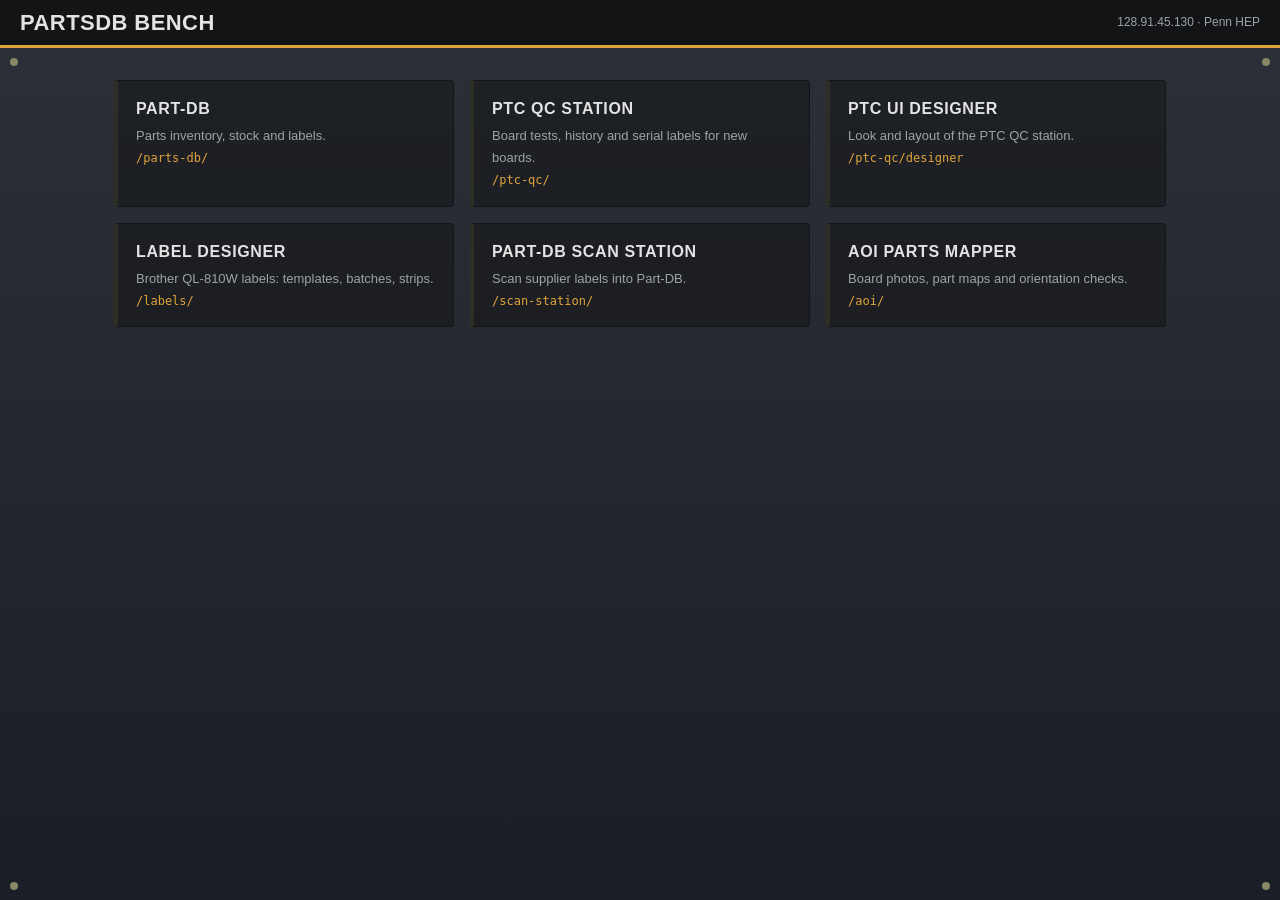
<file: landing/index.html>
<!doctype html>
<html lang="en">
<head>
<meta charset="utf-8">
<meta name="viewport" content="width=device-width, initial-scale=1">
<title>PartsDB Bench</title>
<style>
  :root { --panel: #20232C; --panelEdge: #131416; --ink: #E3E3E3; --dimInk: #9EA2A8; --accent: #E0A33A; --buttonOff: #2E2F23; --screw: #8A8768;
    --font: -apple-system, "SF Pro Text", "Helvetica Neue", Arial, sans-serif; }
  * { box-sizing: border-box; }
  html, body { margin: 0; background: var(--panelEdge); color: var(--ink); font: 15px/1.45 var(--font); }
  .panel { position: relative; min-height: 100vh; padding-bottom: 40px;
    background: linear-gradient(color-mix(in srgb, var(--panel) 94%, white), color-mix(in srgb, var(--panel) 85%, black)); }
  header { height: 48px; background: var(--panelEdge); border-bottom: 3px solid var(--accent); display: flex; align-items: center;
    justify-content: space-between; padding: 0 20px; }
  h1 { margin: 0; font-size: 22px; letter-spacing: .02em; }
  .sub { font-size: 12px; color: var(--dimInk); }
  .screw { position: absolute; width: 8px; height: 8px; border-radius: 50%; background: var(--screw); }
  .tl { left: 10px; top: 58px; } .tr { right: 10px; top: 58px; } .bl { left: 10px; bottom: 10px; } .br { right: 10px; bottom: 10px; }
  .grid { display: grid; grid-template-columns: repeat(auto-fill, minmax(260px, 1fr)); gap: 16px; padding: 32px 24px; max-width: 1100px; margin: 0 auto; }
  a.card { display: block; text-decoration: none; color: var(--ink); background: color-mix(in srgb, var(--panelEdge) 55%, transparent);
    border: 1px solid var(--panelEdge); border-left: 4px solid var(--buttonOff); border-radius: 4px; padding: 16px 18px; }
  a.card:hover { border-left-color: var(--accent); background: color-mix(in srgb, var(--panelEdge) 75%, transparent); }
  a.card b { display: block; font-size: 16px; letter-spacing: .04em; text-transform: uppercase; margin-bottom: 4px; }
  a.card span { color: var(--dimInk); font-size: 13px; }
  a.card code { color: var(--accent); font-size: 12px; }
  @media (max-width: 600px) { .grid { padding: 24px 16px; } .sub { display: none; } }
</style>
</head>
<body>
<div class="panel">
  <header><h1>PARTSDB BENCH</h1><div class="sub">128.91.45.130  ·  Penn HEP</div></header>
  <i class="screw tl"></i><i class="screw tr"></i>
  <div class="grid">
    <a class="card" href="/parts-db/"><b>Part-DB</b><span>Parts inventory, stock and labels.</span><br><code>/parts-db/</code></a>
    <a class="card" href="/ptc-qc/"><b>PTC QC station</b><span>Board tests, history and serial labels for new boards.</span><br><code>/ptc-qc/</code></a>
    <a class="card" href="/ptc-qc/designer"><b>PTC UI designer</b><span>Look and layout of the PTC QC station.</span><br><code>/ptc-qc/designer</code></a>
    <a class="card" href="/labels/"><b>Label designer</b><span>Brother QL-810W labels: templates, batches, strips.</span><br><code>/labels/</code></a>
    <a class="card" href="/scan-station/"><b>Part-DB scan station</b><span>Scan supplier labels into Part-DB.</span><br><code>/scan-station/</code></a>
    <a class="card" href="/aoi/"><b>AOI parts mapper</b><span>Board photos, part maps and orientation checks.</span><br><code>/aoi/</code></a>
  </div>
  <i class="screw bl"></i><i class="screw br"></i>
</div>
</body>
</html>
</file>
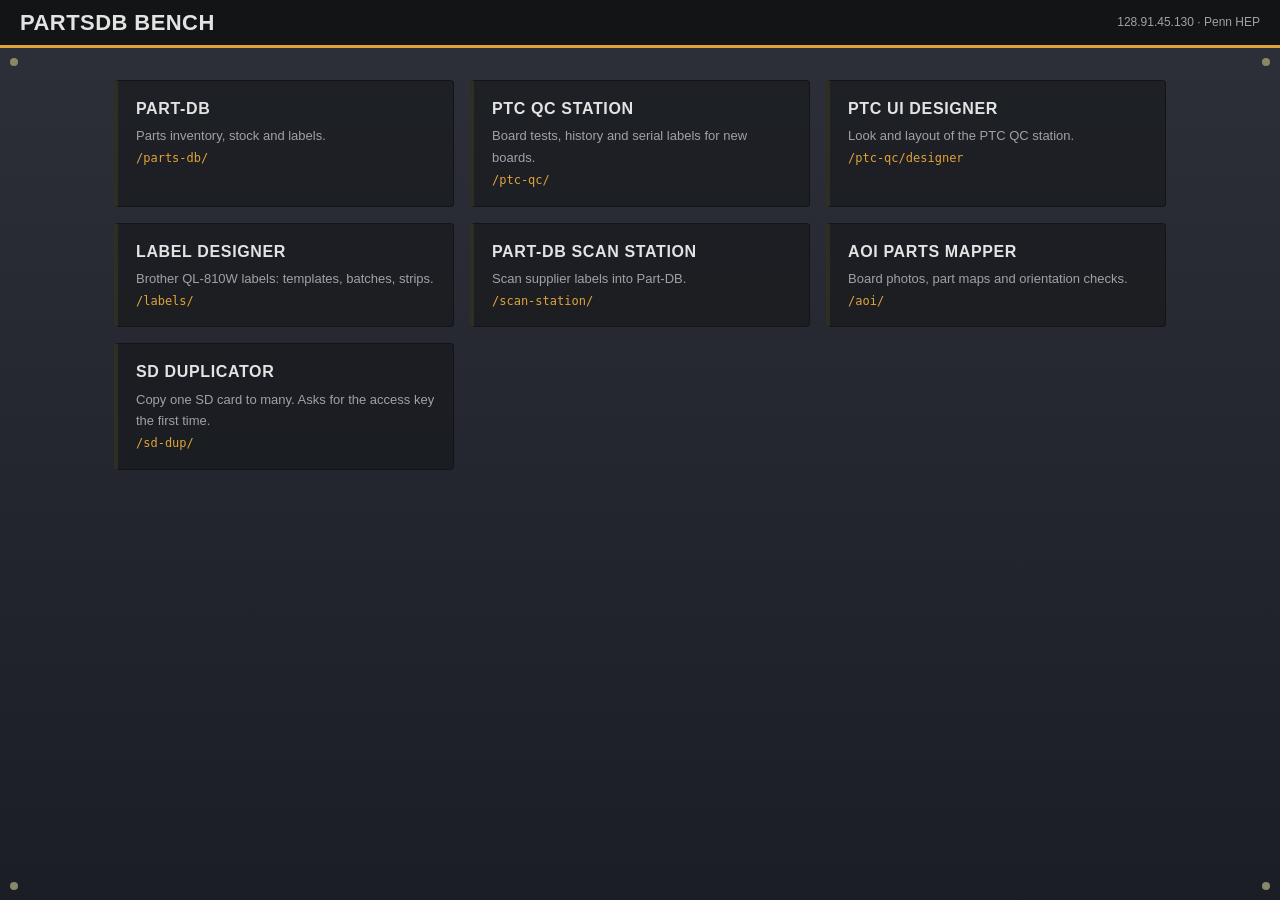
<file: pi-apps/apache/landing/index.html>
<!doctype html>
<html lang="en">
<head>
<meta charset="utf-8">
<meta name="viewport" content="width=device-width, initial-scale=1">
<title>PartsDB Bench</title>
<style>
  :root { --panel: #20232C; --panelEdge: #131416; --ink: #E3E3E3; --dimInk: #9EA2A8; --accent: #E0A33A; --buttonOff: #2E2F23; --screw: #8A8768;
    --font: -apple-system, "SF Pro Text", "Helvetica Neue", Arial, sans-serif; }
  * { box-sizing: border-box; }
  html, body { margin: 0; background: var(--panelEdge); color: var(--ink); font: 15px/1.45 var(--font); }
  .panel { position: relative; min-height: 100vh; padding-bottom: 40px;
    background: linear-gradient(color-mix(in srgb, var(--panel) 94%, white), color-mix(in srgb, var(--panel) 85%, black)); }
  header { height: 48px; background: var(--panelEdge); border-bottom: 3px solid var(--accent); display: flex; align-items: center;
    justify-content: space-between; padding: 0 20px; }
  h1 { margin: 0; font-size: 22px; letter-spacing: .02em; }
  .sub { font-size: 12px; color: var(--dimInk); }
  .screw { position: absolute; width: 8px; height: 8px; border-radius: 50%; background: var(--screw); }
  .tl { left: 10px; top: 58px; } .tr { right: 10px; top: 58px; } .bl { left: 10px; bottom: 10px; } .br { right: 10px; bottom: 10px; }
  .grid { display: grid; grid-template-columns: repeat(auto-fill, minmax(260px, 1fr)); gap: 16px; padding: 32px 24px; max-width: 1100px; margin: 0 auto; }
  a.card { display: block; text-decoration: none; color: var(--ink); background: color-mix(in srgb, var(--panelEdge) 55%, transparent);
    border: 1px solid var(--panelEdge); border-left: 4px solid var(--buttonOff); border-radius: 4px; padding: 16px 18px; }
  a.card:hover { border-left-color: var(--accent); background: color-mix(in srgb, var(--panelEdge) 75%, transparent); }
  a.card b { display: block; font-size: 16px; letter-spacing: .04em; text-transform: uppercase; margin-bottom: 4px; }
  a.card span { color: var(--dimInk); font-size: 13px; }
  a.card code { color: var(--accent); font-size: 12px; }
  @media (max-width: 600px) { .grid { padding: 24px 16px; } .sub { display: none; } }
</style>
</head>
<body>
<div class="panel">
  <header><h1>PARTSDB BENCH</h1><div class="sub">128.91.45.130  ·  Penn HEP</div></header>
  <i class="screw tl"></i><i class="screw tr"></i>
  <div class="grid">
    <a class="card" href="/parts-db/"><b>Part-DB</b><span>Parts inventory, stock and labels.</span><br><code>/parts-db/</code></a>
    <a class="card" href="/ptc-qc/"><b>PTC QC station</b><span>Board tests, history and serial labels for new boards.</span><br><code>/ptc-qc/</code></a>
    <a class="card" href="/ptc-qc/designer"><b>PTC UI designer</b><span>Look and layout of the PTC QC station.</span><br><code>/ptc-qc/designer</code></a>
    <a class="card" href="/labels/"><b>Label designer</b><span>Brother QL-810W labels: templates, batches, strips.</span><br><code>/labels/</code></a>
    <a class="card" href="/scan-station/"><b>Part-DB scan station</b><span>Scan supplier labels into Part-DB.</span><br><code>/scan-station/</code></a>
    <a class="card" href="/aoi/"><b>AOI parts mapper</b><span>Board photos, part maps and orientation checks.</span><br><code>/aoi/</code></a>
    <a class="card" href="/sd-dup/"><b>SD Duplicator</b><span>Copy one SD card to many. Asks for the access key the first time.</span><br><code>/sd-dup/</code></a>
  </div>
  <i class="screw bl"></i><i class="screw br"></i>
</div>
</body>
</html>
</file>
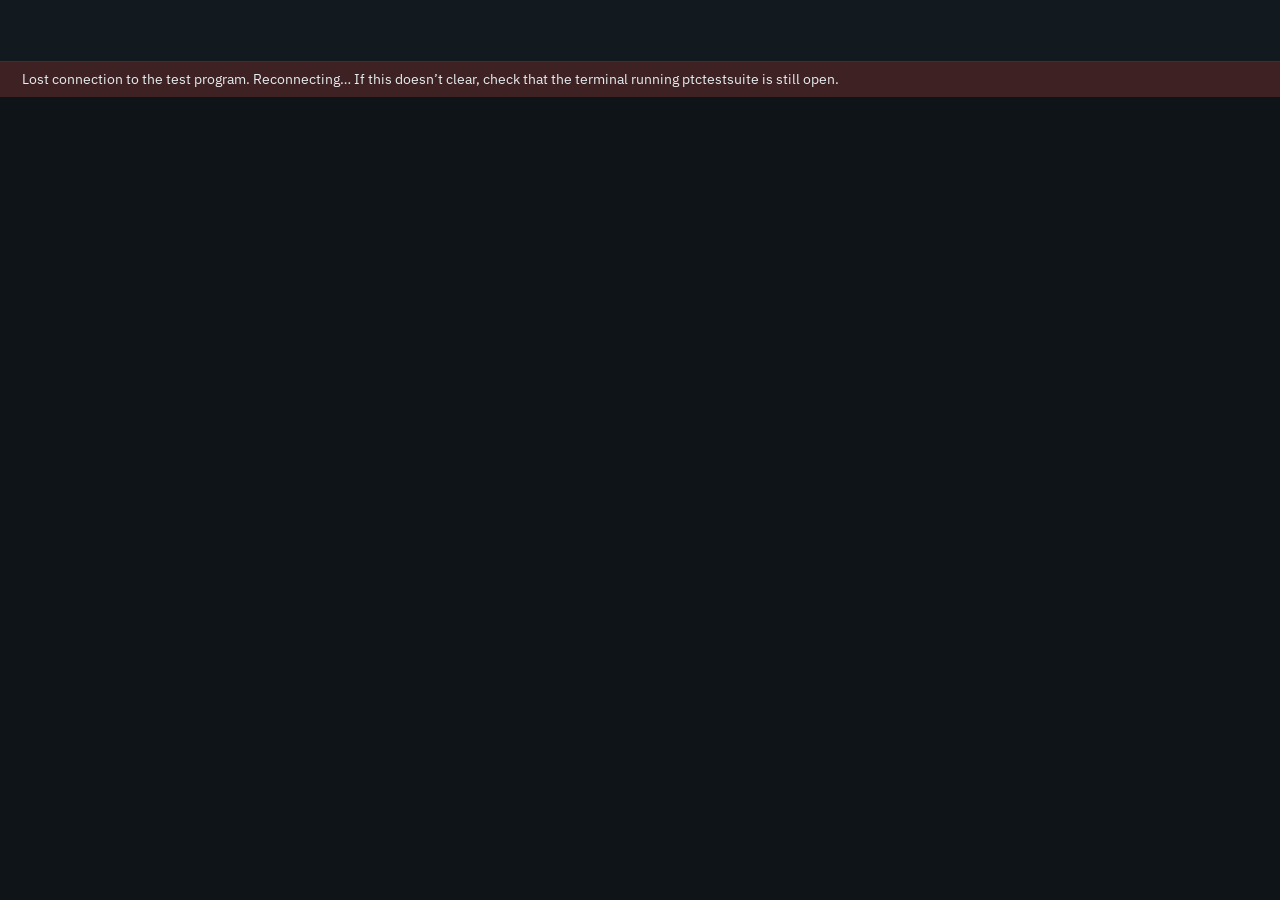
<file: board_qc/ptctestsuite/ui/static/index.html>
<!DOCTYPE html>
<html lang="en">
<head>
<meta charset="utf-8">
<meta name="viewport" content="width=device-width, initial-scale=1">
<title>PTC QC Test Station</title>
<style>
/* IBM Plex is bundled in static/fonts so the page works without internet */
@font-face { font-family: "IBM Plex Sans"; font-weight: 400; font-display: swap; src: url("fonts/ibm-plex-sans-latin-400-normal.woff2") format("woff2"); }
@font-face { font-family: "IBM Plex Sans"; font-weight: 500; font-display: swap; src: url("fonts/ibm-plex-sans-latin-500-normal.woff2") format("woff2"); }
@font-face { font-family: "IBM Plex Sans"; font-weight: 600; font-display: swap; src: url("fonts/ibm-plex-sans-latin-600-normal.woff2") format("woff2"); }
@font-face { font-family: "IBM Plex Mono"; font-weight: 400; font-display: swap; src: url("fonts/ibm-plex-mono-latin-400-normal.woff2") format("woff2"); }
@font-face { font-family: "IBM Plex Mono"; font-weight: 500; font-display: swap; src: url("fonts/ibm-plex-mono-latin-500-normal.woff2") format("woff2"); }
@font-face { font-family: "IBM Plex Mono"; font-weight: 600; font-display: swap; src: url("fonts/ibm-plex-mono-latin-600-normal.woff2") format("woff2"); }
/* Design from the PTC QC GUI designer. Names match the designer summary.
   Preset: Lab dark. Text size 100 %. Step list left. Large buttons. Rounded corners.
   Acceptance limits shown. Database keys hidden. */
:root {
  --g-bg: #0F1418;     /* Window */
  --g-panel: #172026;  /* Main panel */
  --g-side: #121A1F;   /* Step list and bars */
  --g-line: #2A363E;   /* Lines */
  --g-ink: #E6EDF1;    /* Main text */
  --g-dim: #8A9AA5;    /* Secondary text */
  --g-accent: #3BA7C9; /* Accent */
  --g-pass: #3FB767;   /* Pass */
  --g-fail: #E5534B;   /* Fail */
  --g-warn: #E0A33A;   /* Manual check */
  --g-auto: #9A8AEA;   /* Automatic test */
  --g-field: #0B1013;  /* Input boxes */
  --g-on-accent: #0B0D0E; --g-on-pass: #0B0D0E; --g-on-fail: #FFFFFF;
  --g-s: 1;            /* text size */
  --g-r: 6px;          /* corners */
  --g-bh: 62px;        /* button height */
  --g-side-w: 320px;
  --g-font: "IBM Plex Sans", "Segoe UI", Ubuntu, Arial, sans-serif;
  --g-mono: "IBM Plex Mono", Consolas, "DejaVu Sans Mono", Menlo, monospace;
  --show-limits: 1; --show-keys: 0;
  color-scheme: dark;
}
* { box-sizing: border-box; }
html, body { height: 100%; margin: 0; }
body { background: var(--g-bg); color: var(--g-ink); font-family: var(--g-font); font-size: calc(15px * var(--g-s)); line-height: 1.4; }
.mono { font-family: var(--g-mono); }
#app { height: 100%; display: flex; flex-direction: column; }

.top { display: flex; align-items: center; gap: 22px; min-height: 62px; padding: 8px 22px; border-bottom: 1px solid var(--g-line); background: var(--g-side); flex: none; }
.title { font-weight: 600; font-size: 1.15em; }
.sub { color: var(--g-dim); font-size: .86em; }
.meta { display: flex; gap: 26px; margin-left: auto; color: var(--g-dim); font-size: .78em; }
.meta b { display: block; color: var(--g-ink); font: 500 1.15em var(--g-mono); }
.pill { border: 1px solid var(--g-line); border-radius: var(--g-r); padding: 4px 10px; font-size: .8em; color: var(--g-dim); white-space: nowrap; }
.pill i { display: inline-block; width: 8px; height: 8px; border-radius: 50%; margin-right: 6px; vertical-align: 0; background: var(--g-dim); }
.pill.on i { background: var(--g-pass); }
.top .stop { height: 36px; padding: 0 14px; font-size: .88em; }
.only-run { display: none; }
.run .only-run { display: inline-block; }
.top .pill.first { margin-left: auto; }

.conn { display: none; padding: 8px 22px; background: color-mix(in srgb, var(--g-fail) 22%, var(--g-bg)); color: var(--g-ink); font-size: .9em; }
.conn.show { display: block; }

.body { flex: 1; display: flex; min-height: 0; }
.side { width: var(--g-side-w); flex: none; background: var(--g-side); border-right: 1px solid var(--g-line); overflow: auto; padding: 8px 0 18px; }
.grp { padding: 14px 18px 4px; color: var(--g-dim); font-size: .78em; font-weight: 600; }
.item { display: flex; align-items: center; gap: 10px; padding: 5px 18px; font-size: .88em; color: var(--g-dim); }
.item.done { color: var(--g-ink); }
.item.cur { background: color-mix(in srgb, var(--g-accent) 16%, transparent); color: var(--g-ink); box-shadow: inset 3px 0 var(--g-accent); font-weight: 500; }
.dot { width: 10px; height: 10px; border-radius: 50%; border: 1.5px solid var(--g-dim); flex: none; }
.dot.PASS { background: var(--g-pass); border-color: var(--g-pass); }
.dot.FAIL, .dot.ERROR { background: var(--g-fail); border-color: var(--g-fail); }
.dot.SAVED { background: var(--g-dim); border-color: var(--g-dim); }
.dot.SKIPPED { border-style: dashed; opacity: .6; }
.dot.cur { border-color: var(--g-accent); background: var(--g-accent); box-shadow: 0 0 0 3px color-mix(in srgb, var(--g-accent) 30%, transparent); }
.tag { margin-left: auto; font-size: .76em; color: var(--g-auto); border: 1px solid color-mix(in srgb, var(--g-auto) 60%, transparent); border-radius: var(--g-r); padding: 0 5px; }

.main { flex: 1; min-width: 0; padding: 36px 52px 24px; display: flex; flex-direction: column; gap: 16px; overflow: auto; background: var(--g-panel); }
.sec { color: var(--g-dim); font: 500 .9em var(--g-mono); display: flex; gap: 12px; align-items: center; min-height: 1.4em; }
.kind { font-family: var(--g-font); font-size: .9em; border-radius: var(--g-r); padding: 1px 8px; }
.kind.manual { color: var(--g-warn); background: color-mix(in srgb, var(--g-warn) 14%, transparent); }
.kind.auto { color: var(--g-auto); background: color-mix(in srgb, var(--g-auto) 14%, transparent); }
h1.name { font-size: 2em; font-weight: 600; line-height: 1.15; margin: 0; }
.prompt { font-size: 1.12em; max-width: 64ch; margin: 0; }
.limits { display: flex; flex-wrap: wrap; gap: 22px; font-size: .92em; color: var(--g-dim); }
.limits b { color: var(--g-ink); font: 500 1.05em var(--g-mono); margin-left: 6px; }
.key { font: .82em var(--g-mono); color: var(--g-dim); }
.entry { display: flex; flex-wrap: wrap; gap: 12px; align-items: flex-end; margin-top: 6px; }
.fl { display: flex; flex-direction: column; gap: 5px; font-size: .82em; color: var(--g-dim); }
.field { background: var(--g-field); border: 1px solid var(--g-line); border-radius: var(--g-r); color: var(--g-ink); font: 500 1.45em var(--g-mono); padding: 0 14px; height: var(--g-bh); width: 240px; }
.field:focus { outline: 2px solid var(--g-accent); outline-offset: 1px; }
textarea.field { font: 1.05em var(--g-font); height: 140px; width: 100%; max-width: 680px; padding: 10px 14px; resize: vertical; }
.unit { align-self: center; font: 1.25em var(--g-mono); color: var(--g-dim); }
.btn { height: var(--g-bh); padding: 0 26px; border-radius: var(--g-r); border: 1px solid var(--g-line); background: transparent; color: var(--g-ink); font: 600 1.05em var(--g-font); cursor: pointer; }
.btn:hover:not(:disabled) { filter: brightness(1.1); }
.btn:focus-visible { outline: 2px solid var(--g-ink); outline-offset: 2px; }
.btn:disabled { opacity: .5; cursor: default; }
.btn.pri { background: var(--g-accent); border-color: var(--g-accent); color: var(--g-on-accent); }
.btn.pri:disabled { background: var(--g-line); border-color: var(--g-line); color: var(--g-dim); opacity: 1; cursor: not-allowed; }
.btn.opt { min-width: 170px; background: transparent; }
.btn.opt.y { border-color: var(--g-accent); color: var(--g-ink); } .btn.opt.y.on { background: var(--g-accent); color: var(--g-on-accent); }
.btn.opt.p { border-color: var(--g-pass); color: var(--g-pass); } .btn.opt.p.on { background: var(--g-pass); color: var(--g-on-pass); }
.btn.opt.f { border-color: var(--g-fail); color: var(--g-fail); } .btn.opt.f.on { background: var(--g-fail); color: var(--g-on-fail); }
.main.with-how { display: grid; grid-template-columns: minmax(0, 1fr) 290px; gap: 26px; align-items: start; }
.stepcol { display: flex; flex-direction: column; gap: 16px; min-width: 0; min-height: 100%; }
.howcard { background: var(--g-side); border: 1px solid var(--g-line); border-radius: var(--g-r); padding: 14px 16px; font-size: .9em; position: sticky; top: 0; }
.howhd { display: flex; justify-content: space-between; align-items: center; margin-bottom: 8px; }
.howhd span { font-size: .84em; font-weight: 600; color: var(--g-dim); letter-spacing: .05em; text-transform: uppercase; }
.howbtn { background: none; border: 1px solid var(--g-line); border-radius: var(--g-r); color: var(--g-dim); font: .85em var(--g-font); padding: 3px 9px; cursor: pointer; }
.howcard ol { margin: 0; padding-left: 1.3em; display: flex; flex-direction: column; gap: 7px; }
.howcard li::marker { color: var(--g-dim); font-family: var(--g-mono); }
.nextbar { margin-top: auto; display: flex; align-items: flex-end; gap: 16px; padding-top: 8px; }
.nextbar .last { margin-top: 0; flex: 1; min-width: 0; }
.nextwrap { display: flex; flex-direction: column; align-items: flex-end; gap: 5px; margin-left: auto; }
.btn.next { min-width: 220px; }
.nexthint { font-size: .86em; color: var(--g-dim); min-height: 1.2em; text-align: right; }
.nexthint.warn { color: var(--g-warn); }
.autores { display: flex; gap: 14px; align-items: center; font-size: 1.1em; flex-wrap: wrap; }
.autores b { font-family: var(--g-mono); font-weight: 500; }
.clh { display: flex; justify-content: space-between; align-items: baseline; }
.clh span { font: .85em var(--g-mono); color: var(--g-dim); }
.cl { display: flex; flex-direction: column; gap: 6px; max-width: 900px; }
.ci { display: grid; grid-template-columns: 30px minmax(0, 1fr) auto; gap: 12px; align-items: center; padding: 8px 12px; border: 1px solid var(--g-line); border-radius: var(--g-r); background: var(--g-field); cursor: pointer; }
.ci:focus-visible { outline: 2px solid var(--g-accent); outline-offset: 1px; }
.ci .box { width: 26px; height: 26px; border: 2px solid var(--g-dim); border-radius: calc(var(--g-r) / 2 + 1px); display: flex; align-items: center; justify-content: center; font-weight: 700; color: var(--g-on-pass); }
.ci.on { border-color: color-mix(in srgb, var(--g-pass) 55%, var(--g-line)); }
.ci.on .box { background: var(--g-pass); border-color: var(--g-pass); }
.ci.auto { cursor: default; border-style: dashed; }
.ci.auto.ok .box { background: var(--g-auto); border-color: var(--g-auto); color: #fff; }
.ci.auto.bad { border-color: var(--g-fail); } .ci.auto.bad .box { border-color: var(--g-fail); color: var(--g-fail); }
.ci .t { font-weight: 500; } .ci .d { display: block; font-size: .84em; color: var(--g-dim); }
.ci .tag2 { font-size: .78em; color: var(--g-auto); white-space: nowrap; }
.ci .pw { display: flex; gap: 6px; align-items: center; }
.ci .pw .field { height: 42px; width: 92px; font-size: 1.05em; padding: 0 10px; }
.ci .pw .unit { font-size: 1em; }
.pg { display: flex; flex-direction: column; gap: 10px; }
.pg-t { border-collapse: collapse; width: 100%; font-size: .94em; }
.pg-t th, .pg-t td { padding: 5px 10px 5px 0; text-align: left; vertical-align: middle; border-bottom: 1px solid color-mix(in srgb, var(--g-line) 60%, transparent); }
.pg-t tbody th { font-weight: 500; width: 36%; }
.pg-t th span { display: block; font-weight: 400; font-size: .8em; color: var(--g-dim); }
.pg-t thead th { color: var(--g-dim); font-weight: 500; font-size: .86em; }
.pg-grid tbody th { width: 18%; }
.pg-cell { display: inline-flex; gap: 6px; align-items: center; }
.pg-in { height: 40px; width: 104px; font-size: 1.1em; padding: 0 10px; }
.pg-in.wide { width: 220px; }
.pg-in.ok { border-color: color-mix(in srgb, var(--g-pass) 70%, var(--g-line)); }
.pg-in.warn { border-color: var(--g-warn); box-shadow: 0 0 0 1px var(--g-warn); }
.pg-acc { color: var(--g-dim); font-size: .86em; }
.pg-yn { display: inline-flex; gap: 6px; }
.pg-yn .btn.opt { min-width: 66px; height: 38px; padding: 0 12px; font-size: .95em; }
.pg-run { color: var(--g-auto); } .pg-dim { color: var(--g-dim); }
.filedrop { border: 2px dashed var(--g-line); border-radius: var(--g-r); padding: 22px; display: flex; flex-direction: column; gap: 8px; align-items: center; text-align: center; max-width: 720px; background: var(--g-field); }
.filedrop.over { border-color: var(--g-accent); background: color-mix(in srgb, var(--g-accent) 12%, var(--g-field)); }
.filelist { list-style: none; margin: 0; padding: 0; display: flex; flex-direction: column; gap: 6px; max-width: 720px; }
.filelist li { display: flex; gap: 12px; align-items: center; padding: 8px 12px; border: 1px solid var(--g-line); border-radius: var(--g-r); background: var(--g-field); }
.filelist .fn { flex: 1; font-family: var(--g-mono); font-size: .92em; word-break: break-all; }
.filelist .fs { color: var(--g-dim); font-size: .85em; }
.insp { display: flex; gap: 18px; flex-wrap: wrap; align-items: flex-start; }
.insp-img { display: block; width: min(100%, 540px); border: 1px solid var(--g-line); border-radius: var(--g-r); }
.insp-side { flex: 1; min-width: 300px; display: flex; flex-direction: column; gap: 12px; }
.insp-sum { font-size: 1.05em; }
.insp-pic { position: relative; width: min(100%, 540px); }
.insp-pic.picking img { cursor: crosshair; outline: 2px solid var(--g-accent); }
.miss-mark { position: absolute; border: 2px solid var(--g-fail); border-radius: 2px; pointer-events: none; box-shadow: 0 0 0 2px rgba(0,0,0,.5); }
.miss { display: flex; flex-direction: column; gap: 8px; }
.miss select { max-width: 100%; }
.flag-why { font-size: .88em; color: var(--g-dim); }
.flag { border: 1px solid var(--g-line); border-radius: var(--g-r); padding: 10px 12px; background: var(--g-field); display: flex; flex-direction: column; gap: 8px; }
.flag-h { display: flex; gap: 10px; align-items: baseline; flex-wrap: wrap; }
.flag-h b { font-family: var(--g-mono); font-size: 1.1em; }
.flag-st { font-size: .9em; font-weight: 600; } .flag-st.reversed, .flag-st.rotated { color: var(--g-fail); } .flag-st.check { color: var(--g-warn); }
.flag-crops { display: flex; gap: 10px; }
.flag-crops figure { margin: 0; font-size: .78em; color: var(--g-dim); }
.flag-crops img { display: block; width: 150px; height: auto; border: 1px solid var(--g-line); border-radius: var(--g-r); margin-top: 3px; }
.flag-btns { display: flex; gap: 10px; }
.flag-btns .btn { min-width: 150px; height: 46px; white-space: nowrap; }
.flag-note { width: 100%; min-height: 60px; resize: vertical; font: inherit; }
.btn.pass { background: var(--g-pass); border-color: var(--g-pass); color: var(--g-on-pass); min-width: 170px; }
.btn.fail { background: var(--g-fail); border-color: var(--g-fail); color: var(--g-on-fail); min-width: 170px; }
.msg { font-size: .95em; min-height: 1.4em; }
.msg.err { color: var(--g-fail); } .msg.warn { color: var(--g-warn); } .msg.run { color: var(--g-auto); }
.keys { font-size: .8em; color: var(--g-dim); }
.last { margin-top: auto; padding: 10px 14px; border: 1px solid var(--g-line); border-radius: var(--g-r); font-size: .9em; color: var(--g-dim); display: flex; gap: 12px; align-items: center; }
.last b { color: var(--g-ink); font-weight: 500; }
.badge { font: 600 .82em var(--g-mono); padding: 2px 8px; border-radius: var(--g-r); white-space: nowrap; }
.badge.PASS { background: color-mix(in srgb, var(--g-pass) 20%, transparent); color: var(--g-pass); }
.badge.FAIL, .badge.ERROR { background: color-mix(in srgb, var(--g-fail) 20%, transparent); color: var(--g-fail); }
.badge.SAVED, .badge.SKIPPED, .badge.PENDING { background: color-mix(in srgb, var(--g-dim) 20%, transparent); color: var(--g-dim); }
@keyframes pulse { 50% { opacity: .35; } }
.spin { display: inline-block; width: 10px; height: 10px; border-radius: 50%; background: var(--g-auto); margin-right: 8px; animation: pulse 1s infinite; }
@media (prefers-reduced-motion: reduce) { .spin { animation: none; } }

.foot { height: 36px; flex: none; display: flex; align-items: center; gap: 14px; padding: 0 22px; border-top: 1px solid var(--g-line); background: var(--g-side); font-size: .82em; color: var(--g-dim); }
.bar { flex: 1; height: 6px; background: var(--g-line); border-radius: 3px; overflow: hidden; }
.bar i { display: block; height: 100%; background: var(--g-accent); transition: width .3s; }

.center { flex: 1; display: flex; align-items: center; justify-content: center; background: var(--g-panel); overflow: auto; padding: 24px; }
.form { width: 560px; max-width: 100%; display: flex; flex-direction: column; gap: 20px; }
.form h1 { margin: 0; font-size: 1.7em; font-weight: 600; }
.form .field { width: 100%; font-size: 1.2em; }
.lbl { display: block; font-size: .86em; color: var(--g-dim); margin-bottom: 6px; }
.seg { display: flex; border: 1px solid var(--g-line); border-radius: var(--g-r); overflow: hidden; }
.seg button { flex: 1; height: var(--g-bh); background: transparent; border: 0; color: var(--g-dim); font: 600 1em var(--g-font); cursor: pointer; padding: 0 10px; }
.seg button + button { border-left: 1px solid var(--g-line); }
.seg button.on { background: var(--g-accent); color: var(--g-on-accent); }
.two { display: grid; grid-template-columns: 1fr 1fr; gap: 14px; }

.res { flex: 1; min-height: 0; display: flex; flex-direction: column; gap: 16px; padding: 26px 40px 20px; background: var(--g-panel); }
.verdict { display: flex; align-items: center; gap: 20px; }
.word { font: 600 2.6em var(--g-mono); padding: 2px 18px; border-radius: var(--g-r); }
.word.PASS { color: var(--g-on-pass); background: var(--g-pass); }
.word.FAIL, .word.ERROR { color: var(--g-on-fail); background: var(--g-fail); }
.tbl { flex: 1; min-height: 0; overflow: auto; border: 1px solid var(--g-line); border-radius: var(--g-r); }
table { width: 100%; border-collapse: collapse; font-size: .9em; }
th { position: sticky; top: 0; background: var(--g-side); text-align: left; color: var(--g-dim); font-weight: 500; padding: 8px 12px; border-bottom: 1px solid var(--g-line); }
td { padding: 6px 12px; border-bottom: 1px solid color-mix(in srgb, var(--g-line) 60%, transparent); vertical-align: top; }
td.mono { font-family: var(--g-mono); word-break: break-word; }
tr.grp-row td { color: var(--g-dim); font-size: .85em; font-weight: 600; padding-top: 12px; }
.upload { padding: 10px 14px; border-radius: var(--g-r); border: 1px solid var(--g-line); }
.upload.ok { border-color: color-mix(in srgb, var(--g-pass) 60%, transparent); }
.upload.bad { border-color: var(--g-fail); color: var(--g-ink); }
.actions { display: flex; gap: 12px; }
[hidden] { display: none !important; }

/* lookup, history, retest and repair */
.start2 { flex: 1; display: grid; grid-template-columns: minmax(0, 1fr) minmax(0, 1.2fr); gap: 36px; padding: 28px 40px; background: var(--g-panel); overflow: auto; align-items: start; }
.start2 .form { width: auto; }
.sh { font-size: .78em; font-weight: 600; color: var(--g-dim); letter-spacing: .05em; text-transform: uppercase; margin: 0 0 8px; }
.rows { display: flex; flex-direction: column; border: 1px solid var(--g-line); border-radius: var(--g-r); overflow: hidden; }
.row { display: grid; grid-template-columns: 130px minmax(0, 1fr) auto; gap: 14px; align-items: center; padding: 9px 14px; background: var(--g-field); border: 0; border-top: 1px solid var(--g-line); cursor: pointer; text-align: left; color: var(--g-ink); font: inherit; width: 100%; }
.row:first-child { border-top: 0; }
.row:hover { background: color-mix(in srgb, var(--g-accent) 8%, var(--g-field)); }
.row:focus-visible { outline: 2px solid var(--g-accent); outline-offset: -2px; }
.row .s { font-family: var(--g-mono); font-weight: 500; }
.row .d { color: var(--g-dim); font-size: .85em; }
.empty { color: var(--g-dim); font-size: .9em; padding: 10px 0; }
.pane { flex: 1; min-height: 0; overflow: auto; padding: 22px 36px; background: var(--g-panel); display: flex; flex-direction: column; gap: 14px; }
.pane h1 { margin: 0; font-size: 1.6em; font-weight: 600; }
.hhead { display: flex; align-items: center; gap: 16px; flex-wrap: wrap; }
.hhead .ser { font: 600 1.6em var(--g-mono); }
.hhead .acts { margin-left: auto; display: flex; gap: 10px; flex-wrap: wrap; }
.hhead .acts .btn { height: 46px; }
.facts { display: flex; gap: 26px; color: var(--g-dim); font-size: .8em; flex-wrap: wrap; }
.facts b { display: block; color: var(--g-ink); font: 500 1.15em var(--g-mono); }
.hcols { flex: 1; min-height: 0; display: grid; grid-template-columns: 300px minmax(0, 1fr); gap: 18px; }
.tl { display: flex; flex-direction: column; gap: 6px; overflow: auto; }
.tli { display: grid; grid-template-columns: auto minmax(0, 1fr) auto; gap: 10px; align-items: center; padding: 9px 12px; border: 1px solid var(--g-line); border-radius: var(--g-r); background: var(--g-field); cursor: pointer; text-align: left; color: var(--g-ink); font: inherit; }
.tli.sel { border-color: var(--g-accent); box-shadow: inset 3px 0 var(--g-accent); }
.tli .k { font-weight: 600; } .tli .d { display: block; font-size: .82em; color: var(--g-dim); }
.tli .ic { width: 30px; height: 30px; border-radius: 50%; display: flex; align-items: center; justify-content: center; font: 600 .76em var(--g-mono); background: var(--g-side); border: 1px solid var(--g-line); color: var(--g-dim); }
.tli .ic.rep { color: var(--g-warn); border-color: color-mix(in srgb, var(--g-warn) 60%, transparent); }
.det { min-height: 0; overflow: auto; border: 1px solid var(--g-line); border-radius: var(--g-r); padding: 16px 20px; display: flex; flex-direction: column; gap: 12px; background: var(--g-side); }
.det h2 { margin: 0; font-size: 1.25em; font-weight: 600; display: flex; gap: 10px; align-items: center; }
.kv { display: grid; grid-template-columns: 140px minmax(0, 1fr); gap: 6px 16px; font-size: .92em; margin: 0; }
.kv dt { color: var(--g-dim); } .kv dd { margin: 0; white-space: pre-wrap; }
table.mini { width: 100%; border-collapse: collapse; font-size: .9em; }
.mini th { position: static; background: none; text-align: left; color: var(--g-dim); font-weight: 500; padding: 5px 10px 5px 0; border-bottom: 1px solid var(--g-line); }
.mini td { padding: 6px 10px 6px 0; border-bottom: 1px solid color-mix(in srgb, var(--g-line) 60%, transparent); }
.choices { display: grid; grid-template-columns: 1fr 1fr; gap: 12px; max-width: 820px; }
.choice { min-height: var(--g-bh); padding: 12px 18px; text-align: left; border: 1px solid var(--g-line); border-radius: var(--g-r); background: var(--g-field); color: var(--g-ink); font: inherit; cursor: pointer; }
.choice b { display: block; font-size: 1.05em; font-weight: 600; } .choice span { color: var(--g-dim); font-size: .86em; }
.choice.on { border-color: var(--g-accent); box-shadow: inset 0 0 0 2px var(--g-accent); background: color-mix(in srgb, var(--g-accent) 18%, var(--g-field)); }
.choices.three { grid-template-columns: repeat(3, 1fr); max-width: 980px; }
.choices.three .choice { min-height: 110px; }
.choice.pri { border-color: var(--g-accent); background: color-mix(in srgb, var(--g-accent) 14%, var(--g-field)); }
.choice:focus-visible { outline: 2px solid var(--g-ink); outline-offset: 2px; }
.chips { display: flex; flex-wrap: wrap; gap: 8px; }
.chip { padding: 6px 12px; border: 1px solid var(--g-line); border-radius: var(--g-r); background: var(--g-field); font: inherit; font-size: .9em; color: var(--g-dim); cursor: pointer; }
.chip.on { border-color: var(--g-fail); color: var(--g-ink); background: color-mix(in srgb, var(--g-fail) 14%, var(--g-field)); }
.ta, .in { background: var(--g-field); border: 1px solid var(--g-line); border-radius: var(--g-r); color: var(--g-ink); font: 1em var(--g-font); width: 100%; }
.ta { padding: 8px 12px; resize: vertical; min-height: 76px; }
.in { padding: 0 12px; height: 44px; }
.ta:focus, .in:focus { outline: 2px solid var(--g-accent); outline-offset: 1px; }
.grid2 { display: grid; grid-template-columns: 1fr 1fr; gap: 14px 28px; max-width: 980px; }
.grid2 .wide { grid-column: 1 / -1; }
.warnbox { border: 1px solid var(--g-warn); border-radius: var(--g-r); padding: 10px 14px; background: color-mix(in srgb, var(--g-warn) 10%, var(--g-panel)); font-size: .92em; }
.thumbs a:focus-visible { outline: 2px solid var(--g-accent); }

/* board photo step */
.cam { display: flex; flex-direction: column; gap: 12px; }
.cam-box { position: relative; width: min(100%, calc(50vh * var(--ar, 1.7778))); aspect-ratio: var(--ar, 1.7778); background: #000; border: 1px solid var(--g-line); border-radius: var(--g-r); overflow: hidden; }
.cam-box video, .cam-box img { position: absolute; inset: 0; width: 100%; height: 100%; object-fit: contain; }
.cam-box .ghost { pointer-events: none; }
.cam-badge { position: absolute; left: 10px; top: 10px; font-size: .78em; padding: 2px 8px; border-radius: var(--g-r); background: rgba(0,0,0,.6); color: #fff; }
.cam-empty { position: absolute; inset: 0; display: flex; flex-direction: column; gap: 14px; align-items: center; justify-content: center; padding: 24px; text-align: center; color: var(--g-dim); background: var(--g-field); }
.cam-tools { display: flex; flex-wrap: wrap; gap: 12px 22px; align-items: center; font-size: .9em; color: var(--g-dim); }
.cam-tools label { display: flex; gap: 8px; align-items: center; }
.cam-tools select { background: var(--g-field); color: var(--g-ink); border: 1px solid var(--g-line); border-radius: var(--g-r); height: 40px; padding: 0 8px; font: .95em var(--g-font); max-width: 260px; }
.cam-tools input[type=range] { width: 170px; accent-color: var(--g-accent); }
.btn.small { height: 40px; padding: 0 14px; font-size: .9em; }
/* serial labels for new boards (utils/labels.py) */
.lbl-back { position: fixed; inset: 0; background: #000a; display: flex; align-items: center; justify-content: center; z-index: 50; }
.lbl-box { background: var(--g-panel); border: 1px solid var(--g-line); border-radius: var(--g-r); padding: 24px 28px; width: min(760px, 94vw);
  max-height: 92vh; overflow: auto; display: flex; flex-direction: column; gap: 14px; }
.lbl-box h1 { margin: 0; }
.lbl-box .two .field { width: 100%; height: 46px; font-size: 1.1em; }
.lbl-box .chk { display: flex; gap: 8px; align-items: center; color: var(--g-dim); font-size: .95em; }
.lbl-list { display: flex; flex-wrap: wrap; gap: 6px; }
.lbl-list span { font: 500 .95em var(--g-mono); padding: 4px 8px; border: 1px solid var(--g-line); border-radius: var(--g-r); }
.lbl-list span.again { border-color: var(--g-warn); color: var(--g-warn); }
.lbl-prev { background: #fff; border-radius: var(--g-r); padding: 10px; align-self: flex-start; }
.lbl-prev img { display: block; image-rendering: pixelated; width: 330px; }
.lbl-note { color: var(--g-dim); font-size: .92em; }
.lbl-acts { display: flex; gap: 10px; justify-content: flex-end; }
.check { display: flex; gap: 10px; align-items: center; font-size: .95em; cursor: pointer; }
.check input { width: 22px; height: 22px; accent-color: var(--g-accent); }
.thumbs { display: flex; gap: 14px; align-items: flex-end; }
.thumbs figure { margin: 0; font-size: .8em; color: var(--g-dim); }
.thumbs img { display: block; height: 110px; border: 1px solid var(--g-line); border-radius: var(--g-r); margin-top: 4px; }
</style>
</head>
<body>
<div id="app">
  <div class="top" id="top"></div>
  <div class="conn" id="conn" role="status">Lost connection to the test program. Reconnecting… If this doesn’t clear, check that the terminal running ptctestsuite is still open.</div>
  <div id="screen" style="flex:1;display:flex;flex-direction:column;min-height:0"></div>
</div>
<script>
const SHOW_LIMITS = getComputedStyle(document.documentElement).getPropertyValue("--show-limits").trim() !== "0";
const SHOW_KEYS = getComputedStyle(document.documentElement).getPropertyValue("--show-keys").trim() === "1";
const esc = s => String(s ?? "").replace(/[&<>"]/g, c => ({ "&": "&amp;", "<": "&lt;", ">": "&gt;", '"': "&quot;" }[c]));
const unitText = u => u === "us" ? "µs" : (u || "");
const accText = s => s && s.acceptance ? s.acceptance.replace(/ us$/, " µs") : null;

let ws, S = null, sentId = null, viewKey = "", pendingWarn = null, startMode = "board";
const topBar = document.getElementById("top"), screen = document.getElementById("screen"), conn = document.getElementById("conn");

function connect() {
  ws = new WebSocket((location.protocol === "https:" ? "wss://" : "ws://") + location.host + location.pathname.replace(/[^/]*$/, "") + "ws");
  ws.onopen = () => conn.classList.remove("show");
  ws.onmessage = e => { const m = JSON.parse(e.data); if (m.type === "state") { S = m.state; render(); } };
  ws.onclose = () => { conn.classList.add("show"); setTimeout(connect, 1000); };
}
function answer(value) {
  if (!S.ask || sentId === S.ask.id || ws.readyState !== 1) return;
  sentId = S.ask.id;
  ws.send(JSON.stringify({ type: "answer", id: S.ask.id, value }));
  screen.querySelectorAll("button.btn, .seg button").forEach(b => b.disabled = true);
}

// ---- top bar ----
function renderTop() {
  const plan = (S.plan || []).filter(p => !p.hidden), done = plan.filter(p => S.results[p.key]).length;
  const isRun = S.screen === "run";
  const meta = S.screen === "start" ? "" : `<div class="meta"><div>Tester<b>${esc(S.tester)}</b></div>
    <div>${S.mode === "ship" ? "Purchase order" : "PTC serial"}<b>${esc(S.ident)}</b></div>
    ${isRun && S.run_label ? `<div>Run<b>${esc(S.run_label)}</b></div>` : ""}${isRun ? `<div>Step<b>${Math.min(done + 1, plan.length)} of ${plan.length}</b></div>` : ""}</div>`;
  topBar.className = "top" + (isRun ? " run" : "");
  topBar.innerHTML = `<div><div class="title">${esc(S.title)}</div><div class="sub">${esc(S.station)}</div></div>${meta}
    <div class="pill ${S.hwdb.on ? "on" : ""} ${meta ? "" : "first"}"><i></i>${esc(S.hwdb.label)}</div>
    <button class="btn stop only-run" id="stop" type="button">Stop test</button>`;
  const stop = document.getElementById("stop");
  if (stop) stop.onclick = () => {
    if (confirm("Stop this test? Nothing will be uploaded for this run.")) ws.send(JSON.stringify({ type: "abort" }));
  };
}

// ---- step list ----
function currentKey() { return S.ask && S.ask.step ? S.ask.step.key : S.running ? S.running.key : null; }
function renderSide() {
  const cur = currentKey(); let html = "", grp = null;
  const shown = S.plan.filter(p => !p.hidden);
  const firstPending = (shown.find(p => !S.results[p.key]) || {}).key;
  const hl = cur && shown.some(p => p.key === cur) ? cur : firstPending;
  shown.forEach(p => {
    if (p.group !== grp) { grp = p.group; html += `<div class="grp">${esc(grp)}</div>`; }
    const r = S.results[p.key], isCur = p.key === hl;
    html += `<div class="item ${isCur ? "cur" : r ? "done" : ""}" ${isCur ? 'id="cur"' : ""}><span class="dot ${isCur ? "cur" : r ? r.result : ""}"></span><span>${esc(p.title)}</span>${p.kind === "auto" ? '<span class="tag">auto</span>' : ""}</div>`;
  });
  return html;
}

// ---- main panel ----
function stepHead(st, kindLabel) {
  const kind = kindLabel === "auto" ? '<span class="kind auto">Automatic</span>' : kindLabel === "manual" ? '<span class="kind manual">Manual check</span>' : kindLabel === "photo" ? '<span class="kind manual">Photo</span>' : kindLabel === "checklist" ? '<span class="kind manual">Checklist</span>' : kindLabel === "inspect" ? '<span class="kind auto">Checked automatically</span>' : kindLabel === "page" ? '<span class="kind manual">All on one page</span>' : kindLabel === "autopage" ? '<span class="kind auto">Automatic</span>' : "";
  const acc = accText(st);
  return `<div class="sec">${st.section ? `<span>Section ${esc(st.section)}</span>` : ""}${kind}</div>
    <h1 class="name">${esc(st.title)}</h1><p class="prompt">${esc(st.prompt)}</p>
    ${SHOW_LIMITS && acc ? `<div class="limits"><span>Accept<b>${esc(acc)}</b></span></div>` : ""}
    ${SHOW_KEYS ? `<div class="key">Database key: ${esc(st.key)}</div>` : ""}`;
}
let pend = { choice: null, ticks: {}, answers: {} };
function optBtns(kind) {
  const y = kind === "yesno", L1 = y ? "Yes" : "Pass", L0 = y ? "No" : "Fail", c = pend.choice;
  return `<button class="btn opt ${y ? "y" : "p"} ${c === true ? "on" : ""}" type="button" data-pick="1" data-label="${L1}" aria-pressed="${c === true}">${c === true ? "✓ " : ""}${L1}</button>` +
         `<button class="btn opt ${y ? "y" : "f"} ${c === false ? "on" : ""}" type="button" data-pick="0" data-label="${L0}" aria-pressed="${c === false}">${c === false ? "✓ " : ""}${L0}</button>`;
}
function checklistHTML(a) {
  const prev = a.previous || {}, ticks = pend.ticks;
  const rows = a.items.map(it => {
    if (it.kind === "network") {
      const n = a.network;
      return `<div class="ci auto ${n.ok ? "ok" : "bad"}"><span class="box">${n.ok ? "✓" : "!"}</span><span><span class="t">${esc(it.title)}</span><span class="d">${esc(n.detail)}</span></span>${n.ok ? '<span class="tag2">Checked automatically</span>' : '<button class="btn small" type="button" id="recheck">Check again</button>'}</div>`;
    }
    const on = !!ticks[it.key];
    const pw = it.kind === "power" ? `<span class="pw"><input class="field mono" id="ck-v" inputmode="decimal" autocomplete="off" placeholder="24.0" value="${esc(prev.voltage ?? "")}" aria-label="QC board supply voltage"><span class="unit">V</span><input class="field mono" id="ck-i" inputmode="decimal" autocomplete="off" placeholder="400" value="${esc(prev.current ?? "")}" aria-label="QC board current"><span class="unit">mA</span></span>` : "";
    return `<div class="ci ${on ? "on" : ""}" role="checkbox" tabindex="0" aria-checked="${on}" data-tick="${esc(it.key)}"><span class="box">${on ? "✓" : ""}</span><span><span class="t">${esc(it.title)}</span><span class="d">${esc(it.detail)}</span>${SHOW_KEYS ? `<span class="d mono">Database key: ${esc(it.key)}</span>` : ""}</span>${pw}</div>`;
  }).join("");
  return `<div class="clh"><b>Checklist</b><span id="ckcount"></span></div><div class="cl">${rows}</div>`;
}
const FLAG_TEXT = { reversed: "May not be correct", rotated: "May not be correct", check: "Doesn’t match the reference", known_fault: "Looks like a fault seen before", missed: "Flagged by you" };
function inspectHTML(a) {
  if (!a.aligned) return `<div class="warnbox">${esc(a.message)}</div>
    <div class="entry"><button class="btn pri" data-a="retake" type="button">Retake photo</button><button class="btn" data-a="skipcheck" type="button">Carry on without the check</button></div>`;
  const ok = a.checked - a.flagged.length;
  const flags = a.flagged.map(f => `<div class="flag">
      <div class="flag-h"><b>${esc(f.ref)}</b><span>${esc(f.kind_name)}</span><span class="flag-st ${esc(f.status)}">${FLAG_TEXT[f.status]}</span></div>
      ${f.why ? `<div class="flag-why">Last time: ${esc(f.why)}</div>` : ""}
      <div class="flag-crops"><figure>Reference<img src="${f.crops.reference}" alt="${esc(f.ref)} on the reference board"></figure><figure>This board<img src="${f.crops.board}" alt="${esc(f.ref)} on this board"></figure></div>
      <div class="flag-btns"><button class="btn opt y" type="button" data-ans="correct" data-ref="${esc(f.ref)}" aria-pressed="false">Correct</button><button class="btn opt f" type="button" data-ans="not_correct" data-ref="${esc(f.ref)}" aria-pressed="false">Not correct</button></div>
      <textarea class="field flag-note" data-note="${esc(f.ref)}" hidden placeholder="What’s wrong with ${esc(f.ref)}? For example: reversed, turned, missing, wrong part, lifted pin, solder bridge" aria-label="What’s wrong with ${esc(f.ref)}"></textarea></div>`).join("");
  const others = (a.others || []).slice().sort((p, q) => p.ref.localeCompare(q.ref, undefined, { numeric: true }));
  const miss = `<div class="miss"><div><button class="btn small" id="miss-add" type="button">Flag a part the check missed</button></div>
      <div class="hint" id="miss-hint" hidden>Click the part on the photo, or choose it: <select class="field" id="miss-sel"><option value="">Choose a part…</option>${others.map(o => `<option value="${esc(o.ref)}">${esc(o.ref)} (${esc(o.kind_name)})</option>`).join("")}</select></div>
      <div id="miss-list" class="miss"></div></div>`;
  return `<div class="insp"><div class="insp-pic" id="insp-pic"><a href="inspect/${a.side}?v=${a.id}" target="_blank" rel="noopener"><img class="insp-img" style="width:100%" src="inspect/${a.side}?v=${a.id}" alt="The ${a.side} photo with each checked part outlined"></a><div id="miss-marks"></div></div>
    <div class="insp-side"><div class="insp-sum">${a.flagged.length ? `${a.checked} parts checked: ${ok} look right, <b>${a.flagged.length} to confirm</b>.` : `All ${a.checked} parts look the right way round.`}</div>
      ${flags}${miss}<div><button class="btn small" data-a="retake" type="button">Retake photo</button></div></div></div>`;
}
// flagging a part the check missed: click it on the photo, or choose it from the list
function bindMissed(a) {
  const before = pend.missed || [];   // the page was drawn again: put back the parts already flagged
  pend.missed = [];
  const pic = $("insp-pic"), others = a.others || [];
  let picking = false;
  const setPicking = on => { picking = on; pic.classList.toggle("picking", on); $("miss-hint").hidden = !on; };
  const marks = () => { $("miss-marks").innerHTML = pend.missed.map(ref => { const o = others.find(p => p.ref === ref); if (!o) return "";
    const [x, y, w, h] = o.box; return `<div class="miss-mark" style="left:calc(${x * 100}% - 4px);top:calc(${y * 100}% - 4px);width:calc(${w * 100}% + 8px);height:calc(${h * 100}% + 8px)"></div>`; }).join(""); };
  const add = ref => {
    setPicking(false); $("miss-sel").value = "";
    if (!ref || pend.missed.includes(ref)) return;
    const o = others.find(p => p.ref === ref); if (!o) return;
    pend.missed.push(ref);
    const card = document.createElement("div"); card.className = "flag"; card.dataset.miss = ref;
    card.innerHTML = `<div class="flag-h"><b>${esc(ref)}</b><span>${esc(o.kind_name)}</span><span class="flag-st reversed">${FLAG_TEXT.missed}</span><button class="btn small" type="button" data-unmiss="${esc(ref)}">Remove</button></div>
      <textarea class="field flag-note" data-mnote="${esc(ref)}" placeholder="What’s wrong with ${esc(ref)}? For example: reversed, turned, missing, wrong part" aria-label="What’s wrong with ${esc(ref)}"></textarea>`;
    card.querySelector("[data-unmiss]").onclick = () => { pend.missed = pend.missed.filter(r => r !== ref); card.remove(); marks(); updateNext(); };
    $("miss-list").appendChild(card); card.querySelector("textarea").focus(); marks(); updateNext();
  };
  $("miss-add").onclick = () => setPicking(!picking);
  $("miss-sel").onchange = e => add(e.target.value);
  pic.querySelector("a").addEventListener("click", e => {
    if (!picking) return;
    e.preventDefault();
    const r = e.target.getBoundingClientRect(), fx = (e.clientX - r.left) / r.width, fy = (e.clientY - r.top) / r.height;
    const dist = o => { const [x, y, w, h] = o.box; const dx = Math.max(x - fx, 0, fx - x - w), dy = Math.max(y - fy, 0, fy - y - h); return Math.hypot(dx, dy); };
    const best = others.reduce((b, o) => (!b || dist(o) < dist(b) ? o : b), null);
    if (best && dist(best) < 0.03) add(best.ref); else $("miss-hint").firstChild.textContent = "No checked part there. Click nearer a part, or choose it: ";
  });
  before.forEach(add);
  marks();
}
// ---- several checks on one page ----
function pageValue(f) {   // the current answer for a field, from the page
  if (f.kind === "yesno") return pend.page[f.key];
  const el = document.querySelector(`[data-pk="${f.key}"]`), raw = el ? el.value.trim() : "";
  if (f.kind === "judged") return { ok: pend.page[f.key + "#ok"], value: raw };
  return raw;
}
function pageState(f) {
  const v = pageValue(f);
  if (f.kind === "yesno") return v === undefined ? "empty" : v ? "ok" : "warn";
  if (f.kind === "judged") return !v.value || v.ok === undefined ? "empty" : v.ok ? "ok" : "warn";
  if (v === "") return "empty";
  if (f.kind === "text") return f.key === "som_serial" && !/^\d{10}$/.test(v) ? "warn" : "ok";
  const n = Number(v); if (!isFinite(n)) return "empty";
  if (!f.limits) return "ok";
  const [lo, hi] = f.limits; return n < lo || (hi !== null && n > hi) ? "warn" : "ok";
}
function pgYN(key, labels) {
  const v = pend.page[key], [L1, L0] = labels || ["Yes", "No"];
  return `<span class="pg-yn">${[[true, L1, "y"], [false, L0, "y"]].map(([val, L]) => `<button class="btn opt ${labels ? (val ? "p" : "f") : "y"} ${v === val ? "on" : ""}" type="button" data-pv="${val ? 1 : 0}" data-pkey="${esc(key)}" data-label="${L}" aria-pressed="${v === val}">${v === val ? "✓ " : ""}${L}</button>`).join("")}</span>`;
}
function pgField(f) {
  if (f.kind === "yesno") return pgYN(f.key);
  const prev = (S.ask.previous || {})[f.key];
  const val = prev === undefined ? "" : f.kind === "judged" ? prev.value : prev;
  const box = `<span class="pg-cell"><input class="field pg-in ${f.kind === "text" ? "wide" : ""}" data-pk="${esc(f.key)}" ${f.kind === "text" ? "" : 'inputmode="decimal"'} autocomplete="off" value="${esc(val)}" aria-label="${esc(f.label)}">${f.unit ? `<span class="unit">${esc(f.unit)}</span>` : ""}</span>`;
  return f.kind === "judged" ? box + " " + pgYN(f.key + "#ok", ["Pass", "Fail"]) : box;
}
function progressHTML(page) {
  return `<table class="pg-t"><tbody>${page.tests.map(t => `<tr><th>${esc(t.label)}</th><td>${
    t.status === "WAIT" ? '<span class="pg-dim">Waiting</span>' : t.status === "RUN" ? '<span class="pg-run"><span class="spin"></span>Running…</span>'
      : `${badge(t.status)} <span class="mono">${esc(t.value)}</span>`}</td></tr>`).join("")}</tbody></table>`;
}
function pageHTML(a) {
  const F = Object.fromEntries(a.fields.map(f => [f.key, f])), L = a.layout;
  const rows = (L.rows || []).map(k => { const f = F[k];
    return `<tr><th>${esc(f.label)}${f.hint ? `<span>${esc(f.hint)}</span>` : ""}</th><td>${pgField(f)}</td><td class="pg-acc">${esc(f.acceptance || "")}</td></tr>`; }).join("");
  const grid = L.grid ? `<table class="pg-t pg-grid"><thead><tr><th>Converter</th>${L.grid.columns.map(c => `<th>${esc(c.label)}<span>${esc(c.hint)}</span></th>`).join("")}</tr></thead>
      <tbody>${L.grid.rows.map(r => `<tr><th>${esc(r.label)}<span>${esc(r.hint)}</span></th>${r.keys.map(k => `<td>${pgField(F[k])}</td>`).join("")}</tr>`).join("")}</tbody></table>` : "";
  return stepHead(a.step, L.progress ? "autopage" : "page") + (a.note ? `<div class="warnbox">${esc(a.note)}</div>` : "")
    + `<div class="pg">${L.progress && S.page ? progressHTML(S.page) : ""}${rows ? `<table class="pg-t"><tbody>${rows}</tbody></table>` : ""}${grid}</div>`;
}
function askHTML(a) {
  const st = a.step, u = st ? unitText(st.unit) : "";
  const unit = u ? `<span class="unit">${esc(u)}</span>` : "";
  switch (a.kind) {
    case "number": return stepHead(st, "manual") + `<div class="entry"><input class="field" id="v" inputmode="decimal" autocomplete="off">${unit}</div>`;
    case "yesno": return stepHead(st, "manual") + `<div class="entry">${optBtns("yesno")}</div><div class="keys">Keys: Y for Yes, N for No, Enter for Next test.</div>`;
    case "judged": return stepHead(st, "manual") + `<div class="entry"><input class="field" id="v" inputmode="decimal" autocomplete="off">${unit}${optBtns("judged")}</div>`;
    case "text": return stepHead(st, "manual") + `<div class="entry"><input class="field" id="v" autocomplete="off" style="width:360px" value="${esc(a.default)}"></div>`;
    case "counts": return stepHead(st, "manual") + `<div class="entry"><label class="fl">Ordered<input class="field" id="a" inputmode="numeric" autocomplete="off" style="width:160px"></label><label class="fl">Received<input class="field" id="b" inputmode="numeric" autocomplete="off" style="width:160px"></label></div>`;
    case "photo": return stepHead(st, "photo") + photoHTML(a.side, a.optional);
    case "checklist": return stepHead(st, "checklist") + checklistHTML(a);
    case "inspect": return stepHead(st, "inspect") + inspectHTML(a);
    case "page": return pageHTML(a);
    case "files": return stepHead(st, "manual") + `<div class="filedrop" id="drop"><b>Drag the files here</b><div>or <button class="btn small" type="button" id="pickfiles">Choose files…</button></div>
        <div class="keys">PDF, Excel, PNG or JPEG, up to ${a.max_mb} MB each, at most ${a.max_files} files</div>
        <input type="file" id="filein" multiple accept="${a.accept.join(",")}" hidden></div><ul class="filelist" id="filelist"></ul>`;
    case "choice": return stepHead(st, "manual") + `<div class="choices three">${a.options.map((o, i) =>
        `<button class="choice ${pend.opt === o.key ? "on" : ""}" type="button" data-opt="${esc(o.key)}" aria-pressed="${pend.opt === o.key}"><b>${pend.opt === o.key ? "✓ " : ""}${i + 1}. ${esc(o.label)}</b><span>${esc(o.detail)}</span></button>`).join("")}</div>
        <div class="keys">Keys: ${a.options.map((_, i) => i + 1).join(", ")} to choose, Enter for Next test.</div>`;
    case "autodone": return stepHead(st, "auto") + `<div class="autores"><span>Result</span><b>${esc(a.value || "No value")}</b>${badge(a.result)}</div>`;
    case "retest": return retestHTML(a.board);
    case "repair": return repairHTML(a.form);
    case "notes": return stepHead(st, "") + `<div class="entry" style="flex-direction:column;align-items:stretch"><textarea class="field" id="v" placeholder="Anything unusual about this run"></textarea></div>`;
    case "instruct": return `<div class="sec"><span class="kind manual">Do this now</span></div><h1 class="name">${esc(a.title)}</h1><p class="prompt">${esc(a.text)}</p><div class="entry"><button class="btn pri" data-a="ok">Done, continue</button></div>`;
    case "confirm": return `<div class="sec"></div><h1 class="name">${esc(a.title)}</h1><p class="prompt">${esc(a.text)}</p><div class="entry"><button class="btn pri" data-a="yes">${esc(a.yes)}</button><button class="btn" data-a="no">${esc(a.no)}</button></div>`;
  }
  return "";
}
// what the current page still needs before Next test unlocks
const NEXT_KINDS = ["number", "yesno", "judged", "text", "counts", "photo", "checklist", "autodone", "notes", "inspect", "page", "choice", "files"];
function fieldVal(id) { const el = document.getElementById(id); return el ? el.value.trim() : ""; }
function ready(a) {
  const st = a.step || {};
  switch (a.kind) {
    case "number": {
      const raw = fieldVal("v"), n = Number(raw);
      if (raw === "") return { ok: false, hint: "Enter the reading." };
      if (!isFinite(n)) return { ok: false, hint: "Enter a number." };
      if (st.limits) { const [lo, hi] = st.limits; if (n < lo || (hi !== null && n > hi)) return { ok: true, warn: true, hint: `Outside ${accText(st)}, so it will be saved as FAIL. Check it first.` }; }
      return { ok: true };
    }
    case "yesno": return pend.choice === null ? { ok: false, hint: "Answer Yes or No." } : { ok: true };
    case "judged":
      if (fieldVal("v") === "") return { ok: false, hint: "Enter the reading." };
      return pend.choice === null ? { ok: false, hint: "Choose Pass or Fail." } : { ok: true };
    case "text": {
      const raw = fieldVal("v");
      if (!raw) return st.key === "batch_number" ? { ok: true } : { ok: false, hint: "Scan or type it." };
      if (st.key === "som_serial" && !/^\d{10}$/.test(raw)) return { ok: true, warn: true, hint: "That isn’t 10 digits. Check it before going on." };
      return { ok: true };
    }
    case "counts": {
      const x = fieldVal("a"), y = fieldVal("b");
      if (x === "" || y === "" || !isFinite(+x) || !isFinite(+y)) return { ok: false, hint: "Enter both quantities." };
      return +x === +y ? { ok: true } : { ok: true, warn: true, hint: "The counts differ, so it will be saved as FAIL." };
    }
    case "photo": return cam.shot ? { ok: true } : { ok: false, hint: a.optional ? "Take a photo, or press Done." : "Take the photo or choose a file." };
    case "checklist": {
      const left = a.items.filter(i => i.kind !== "network" && !pend.ticks[i.key]).length;
      if (left) return { ok: false, hint: `${left} ${left === 1 ? "row" : "rows"} left to tick.` };
      const V = fieldVal("ck-v"), I = fieldVal("ck-i");
      if (V === "" || I === "" || !isFinite(+V) || !isFinite(+I)) return { ok: false, hint: "Enter the QC board voltage and current." };
      const [vl, vh] = a.limits.voltage, [il, ih] = a.limits.current;
      if (+V < vl || +V > vh || +I < il || +I > ih) return { ok: true, warn: true, hint: `Outside ${vl}–${vh} V or ${il}–${ih} mA, so it will be saved as FAIL.` };
      if (!a.network.ok) return { ok: true, warn: true, hint: "The QC board isn’t answering, so that row will be saved as FAIL." };
      return { ok: true };
    }
    case "inspect": {
      if (!a.aligned) return { ok: false, hint: "Retake the photo, or carry on without the check." };
      const left = a.flagged.filter(f => !pend.answers[f.ref]).length;
      if (left) return { ok: false, hint: `${left} flagged ${left === 1 ? "part" : "parts"} to answer.` };
      return Object.values(pend.answers).includes("not_correct") || (pend.missed || []).length ? { ok: true, warn: true, hint: "Parts marked not correct are saved as FAIL, with your notes. The check learns from them." } : { ok: true };
    }
    case "page": {
      const states = a.fields.map(pageState), left = states.filter(x => x === "empty").length;
      const bad = a.fields.filter((f, i) => states[i] === "warn" && f.kind !== "text").length;
      const serial = a.fields.some((f, i) => states[i] === "warn" && f.kind === "text");
      if (left) return { ok: false, hint: `${left} of ${a.fields.length} left to fill in.` };
      const parts = [];
      if (bad) parts.push(`${bad} ${bad === 1 ? "entry is" : "entries are"} outside the limits or No; saved as FAIL.`);
      if (serial) parts.push("The SoM serial isn’t 10 digits; you’ll be asked to check it.");
      return parts.length ? { ok: true, warn: true, hint: parts.join(" ") } : { ok: true };
    }
    case "choice": return pend.opt ? { ok: true } : { ok: false, hint: "Choose one of the options." };
    case "files": return pend.files.length ? { ok: true } : { ok: false, hint: "Add the certificate file." };
    case "autodone": case "notes": return { ok: true };
  }
  return { ok: false, hint: "" };
}
function nextValue(a) {
  switch (a.kind) {
    case "number": return Number(fieldVal("v"));
    case "yesno": return pend.choice;
    case "judged": return { ok: pend.choice, value: fieldVal("v") };
    case "text": case "notes": return fieldVal("v");
    case "counts": return { ordered: +fieldVal("a"), received: +fieldVal("b") };
    case "photo": return { image: cam.shot, source: cam.source, ghost: !!($("asGhost") && $("asGhost").checked) };
    case "checklist": return { ticks: { ...pend.ticks }, voltage: +fieldVal("ck-v"), current: +fieldVal("ck-i") };
    case "autodone": return true;
    case "inspect": {
      const notes = {};
      document.querySelectorAll("[data-note]").forEach(t => { if (pend.answers[t.dataset.note] === "not_correct" && t.value.trim()) notes[t.dataset.note] = t.value.trim(); });
      const missed = (pend.missed || []).map(ref => ({ ref, note: (document.querySelector(`[data-mnote="${CSS.escape(ref)}"]`) || {}).value?.trim() || "" }));
      return { answers: { ...pend.answers }, notes, missed };
    }
    case "choice": return pend.opt;
    case "files": return { files: pend.files.map(f => ({ name: f.name, data: f.data })) };
    case "page": return Object.fromEntries(a.fields.map(f => { const v = pageValue(f); return [f.key, f.kind === "number" ? Number(v) : v]; }));
  }
}
function updateNext() {
  const b = document.getElementById("next"), h = document.getElementById("nexthint"), bar = document.getElementById("nextbar");
  if (!b || !bar) return;
  const a = S.ask;
  const hide = a && !NEXT_KINDS.includes(a.kind);
  bar.querySelector(".nextwrap").hidden = !!hide;
  if (!a) { b.disabled = true; h.textContent = S.page ? "The tests are running." : S.running ? "The test is running." : "Please wait."; h.className = "nexthint"; return; }
  if (hide) return;
  const r = ready(a);
  b.disabled = !r.ok || sentId === a.id;
  b.textContent = a.kind === "notes" ? "Finish and save" : "Next test";
  h.textContent = r.hint || ""; h.className = "nexthint" + (r.warn ? " warn" : "");
  const cnt = document.getElementById("ckcount");
  if (cnt && a.kind === "checklist") cnt.textContent = `${a.items.filter(i => i.kind === "network" || pend.ticks[i.key]).length} of ${a.items.length} done`;
}
function pressNext() {
  const a = S.ask; if (!a || !NEXT_KINDS.includes(a.kind)) return;
  if (!ready(a).ok) { updateNext(); return; }
  answer(nextValue(a));
}
// ---- adding files (vendor certificates) ----
function showFiles() {
  const ul = document.getElementById("filelist"); if (!ul) return;
  const size = n => n > 1048576 ? (n / 1048576).toFixed(1) + " MB" : Math.max(1, Math.round(n / 1024)) + " kB";
  ul.innerHTML = pend.files.map((f, i) => `<li><span class="fn">${esc(f.name)}</span><span class="fs">${size(f.size)}</span><button class="btn small" type="button" data-rm="${i}" aria-label="Remove ${esc(f.name)}">Remove</button></li>`).join("");
  ul.querySelectorAll("[data-rm]").forEach(b => b.onclick = () => { pend.files.splice(+b.dataset.rm, 1); showFiles(); updateNext(); });
}
function bindFiles(a) {
  const drop = document.getElementById("drop"), input = document.getElementById("filein");
  const add = list => [...list].forEach(file => {
    const ext = "." + file.name.split(".").pop().toLowerCase();
    if (!a.accept.includes(ext)) { say(`${file.name}: use a PDF, Excel, PNG or JPEG file.`, "err"); return; }
    if (file.size > a.max_mb * 1048576) { say(`${file.name} is larger than ${a.max_mb} MB.`, "err"); return; }
    if (pend.files.length >= a.max_files) { say(`Add at most ${a.max_files} files.`, "err"); return; }
    if (pend.files.some(f => f.name === file.name && f.size === file.size)) return;
    const r = new FileReader();
    r.onload = () => { pend.files.push({ name: file.name, size: file.size, data: r.result }); say(""); showFiles(); updateNext(); };
    r.onerror = () => say(`${file.name} couldn’t be read.`, "err");
    r.readAsDataURL(file);
  });
  document.getElementById("pickfiles").onclick = () => input.click();
  input.onchange = () => { add(input.files); input.value = ""; };
  drop.ondragover = e => { e.preventDefault(); drop.classList.add("over"); };
  drop.ondragleave = () => drop.classList.remove("over");
  drop.ondrop = e => { e.preventDefault(); drop.classList.remove("over"); add(e.dataTransfer.files); };
  showFiles();
}
function chooseOpt(key) {
  pend.opt = key;
  screen.querySelectorAll("[data-opt]").forEach(b => {
    const on = b.dataset.opt === key; b.classList.toggle("on", on); b.setAttribute("aria-pressed", on);
    const t = b.querySelector("b"); t.textContent = (on ? "✓ " : "") + t.textContent.replace(/^✓ /, "");
  });
  updateNext();
}
function pick(v) {
  pend.choice = v;
  screen.querySelectorAll("[data-pick]").forEach(b => { const on = (b.dataset.pick === "1") === v; b.classList.toggle("on", on); b.setAttribute("aria-pressed", on); b.textContent = (on ? "✓ " : "") + b.dataset.label; });
  updateNext();
}
const badge = r => `<span class="badge ${esc(r)}">${esc(r === "PENDING" ? "NOT RUN" : r)}</span>`;
function failedTable(rows) {
  return `<table class="mini"><thead><tr><th>Step</th><th>Value</th><th>Accept</th><th>Result</th></tr></thead><tbody>${rows.map(r =>
    `<tr><td>${esc(r.title)}</td><td class="mono">${esc(r.value)}</td><td>${esc(r.accept || "")}</td><td>${badge(r.result)}</td></tr>`).join("")}</tbody></table>`;
}
function retestHTML(b) {
  const last = b.items.find(i => i.kind === "run" && b.latest && i.n === b.latest.n);
  const lines = b.items.slice(0, 4).map(i => `<div>${esc(i.date)}  <b>${esc(i.title)}</b>  ${esc(i.who)} ${i.result ? badge(i.result) : ""}</div>`).join("");
  return `<div class="sec"><span class="kind manual">Tested before</span></div>
    <h1 class="name"><span class="mono">${esc(b.serial)}</span> has been tested before</h1>
    ${b.warning ? `<div class="warnbox">${esc(b.warning)}</div>` : ""}
    <div style="display:flex;flex-direction:column;gap:4px;font-size:.95em">${lines}</div>
    ${last && last.failed.length ? `<div style="max-width:820px"><div class="sh">Failed in run ${last.n}</div>${failedTable(last.failed)}</div>` : ""}
    <div class="keys">This will be run ${b.next_run}. Earlier runs stay in the HWDB unchanged.</div>
    <div class="choices">
      <button class="choice pri" data-a="choose" data-v="repair" type="button"><b>Record a repair, then retest</b><span>Fill in what was fixed. The retest becomes run ${b.next_run}.</span></button>
      <button class="choice" data-a="choose" data-v="retest" type="button"><b>Retest without a repair</b><span>For example a loose cable or a setup mistake. You’ll be asked why.</span></button>
      <button class="choice" data-a="choose" data-v="repair_only" type="button"><b>Record a repair only</b><span>Retest the board later.</span></button>
      <button class="choice" data-a="choose" data-v="cancel" type="button"><b>Cancel</b><span>Back to the start screen. Nothing is saved.</span></button>
    </div>`;
}
function repairHTML(f) {
  return `<div class="sec"><span class="kind manual">Repair</span></div>
    <h1 class="name">Repair ${f.n} for <span class="mono">${esc(f.serial)}</span></h1>
    <p class="prompt">${f.after_run ? `After run ${f.after_run}, ${esc(f.after_date)}.` : ""} Close-up photos come next.</p>
    ${f.failed.length ? `<div><div class="sh">What the repair was for</div><div class="chips">${f.failed.map(x =>
      `<button class="chip on" type="button" data-a="chip" data-v="${esc(x.key)}" aria-pressed="true">${esc(x.title)}</button>`).join("")}</div></div>` : ""}
    <div class="grid2">
      <label><span class="lbl">Repaired by</span><input class="in" id="r-by" value="${esc(f.repaired_by)}" autocomplete="off"></label>
      <label><span class="lbl">Parts replaced (reference designators)</span><input class="in" id="r-parts" placeholder="For example U43, C112. Empty if none." autocomplete="off"></label>
      <label><span class="lbl">Fault found</span><textarea class="ta" id="r-fault" placeholder="What was wrong, and where on the board"></textarea></label>
      <label><span class="lbl">What was done</span><textarea class="ta" id="r-action" placeholder="Reworked, replaced, cleaned, reseated…"></textarea></label>
      <label class="wide"><span class="lbl">Notes</span><input class="in" id="r-notes" autocomplete="off"></label>
    </div>
    <div class="entry"><button class="btn pri" data-a="saverep" type="button">Next: close-up photos</button></div>`;
}
function lastHTML() {
  const k = S.last, r = k && S.results[k]; if (!r) return "";
  const p = S.plan.find(x => x.key === k);
  return `<div class="last"><span>Last step</span><b>${esc(p ? p.title : k)}</b><span class="mono">${esc(r.value)}</span><span class="badge ${r.result}">${r.result}</span></div>`;
}
function mainHTML() {
  if (S.ask) return askHTML(S.ask);
  if (S.page) return stepHead(S.page.step, "autopage") + `<div class="pg">${progressHTML(S.page)}</div>` + (S.status ? `<div class="msg run"><span class="spin"></span>${esc(S.status)}</div>` : "");
  if (S.running) return stepHead(S.running, "auto") + `<div class="msg run"><span class="spin"></span>Running on the PTC…</div>`;
  if (S.status) return `<div class="sec"></div><h1 class="name">Please wait</h1><div class="msg run"><span class="spin"></span>${esc(S.status)}</div>`;
  return `<div class="msg run"><span class="spin"></span>Working…</div>`;
}

function renderRun() {
  const plan = S.plan.filter(p => !p.hidden), done = plan.filter(p => S.results[p.key]).length;
  const key = JSON.stringify(["run", S.ask && S.ask.id, S.running && S.running.key, S.status, !S.ask && S.page ? S.page.tests.map(t => t.status) : null]);
  if (key !== viewKey || !screen.querySelector(".body")) {
    viewKey = key; pendingWarn = null;
    const keep = S.ask && S.ask.previous && S.ask.previous.ticks ? { ...S.ask.previous.ticks } : {};
    const prevPage = {};
    if (S.ask && S.ask.kind === "page") Object.entries(S.ask.previous || {}).forEach(([k, v]) => { if (typeof v === "boolean") prevPage[k] = v; else if (v && typeof v === "object") prevPage[k + "#ok"] = v.ok; });
    pend = { choice: null, ticks: keep, answers: {}, page: prevPage, opt: null, files: [] };
    const st = (S.ask && S.ask.step) || S.running, how = st && st.how && st.how.length ? st.how : null;
    const howKey = st && st.kind === "page" ? "ptc-how-page-open" : "ptc-how-open";
    const open = store.get(howKey, st && st.kind === "page" ? "0" : "1") === "1";
    screen.innerHTML = `<div class="body"><aside class="side" id="side"></aside><main class="main ${how && open ? "with-how" : ""}"><div class="stepcol"><div id="mainc" style="display:flex;flex-direction:column;gap:16px"></div><div class="msg" id="msg" role="status"></div>
        <div class="nextbar" id="nextbar"><div id="lastc" style="flex:1;min-width:0"></div><div class="nextwrap"><button class="btn pri next" id="next" type="button" disabled>Next test</button><span class="nexthint" id="nexthint" role="status"></span></div></div></div>
        ${how && open ? `<aside class="howcard" aria-label="How to run this test"><div class="howhd"><span>How to run this test</span><button class="howbtn" type="button" id="howhide">Hide</button></div><ol>${how.map(h => `<li>${esc(h)}</li>`).join("")}</ol></aside>` : ""}</main></div>
      <div class="foot"><span id="cnt"></span><div class="bar"><i id="barfill"></i></div><span id="footmode"></span></div>`;
    // keep the camera running from the front photo to the back photo, stop it otherwise
    if ((S.ask && !["photo", "inspect"].includes(S.ask.kind)) || S.running) stopCamera();
    document.getElementById("mainc").innerHTML = mainHTML();
    if (how && !open) { const sec = screen.querySelector("#mainc .sec"); if (sec) sec.insertAdjacentHTML("beforeend", '<button class="howbtn" type="button" id="howshow" style="margin-left:auto">How to run this test</button>'); }
    const hh = document.getElementById("howhide"), hs = document.getElementById("howshow");
    if (hh) hh.onclick = () => { store.set(howKey, "0"); viewKey = ""; render(); };
    if (hs) hs.onclick = () => { store.set(howKey, "1"); viewKey = ""; render(); };
    document.getElementById("next").onclick = pressNext;
    bindMain();
    if (S.ask && S.ask.kind === "photo") bindPhoto(S.ask.side);
    const f = screen.querySelector("#v, #a") || [...screen.querySelectorAll("[data-pk]")].find(x => !x.value.trim()); if (f) f.focus();
  }
  document.getElementById("side").innerHTML = renderSide();
  document.getElementById("lastc").innerHTML = lastHTML();
  document.getElementById("footmode").textContent = S.run_label || (S.mode === "ship" ? "Shipment entry" : "Production board");
  document.getElementById("cnt").textContent = `${done} of ${plan.length} recorded`;
  document.getElementById("barfill").style.width = `${Math.round(done / Math.max(1, plan.length) * 100)}%`;
  showError();
  updateNext();
  if (S.ask && S.ask.kind === "photo") updateGhost(S.ask.side);
  const cur = document.getElementById("cur"); if (cur) cur.scrollIntoView({ block: "nearest" });
}
function say(text, kind) { const m = document.getElementById("msg"); if (m) { m.textContent = text; m.className = "msg " + (kind || ""); } }
function showError() {
  if (S.ask && S.ask.error) { say(S.ask.error, "err"); sentId = null; screen.querySelectorAll("button.btn, .seg button").forEach(b => b.disabled = false); }
}

function bindMain() {
  const a = S.ask; if (!a) return;
  const val = fieldVal;
  const act = (name, el) => {
    switch (name) {
      case "yes": answer(true); return;
      case "no": answer(false); return;
      case "ok": answer(true); return;
      case "retake": answer({ retake: true }); return;
      case "skipcheck": answer({ skip: true }); return;
      case "choose": answer(el.dataset.v); return;
      case "chip": { const on = !el.classList.contains("on"); el.classList.toggle("on", on); el.setAttribute("aria-pressed", on); return; }
      case "saverep": {
        const r = { repaired_by: val("r-by"), parts_replaced: val("r-parts"), fault_found: val("r-fault"),
                    action_taken: val("r-action"), notes: val("r-notes"),
                    for_steps: [...screen.querySelectorAll(".chip.on")].map(c => c.dataset.v) };
        if (!r.repaired_by) { say("Enter who repaired the board.", "err"); return; }
        if (!r.fault_found && !r.action_taken) { say("Describe the fault found or what was done.", "err"); return; }
        answer(r); return; }
    }
  };
  screen.querySelectorAll("[data-a]").forEach(b => b.onclick = () => act(b.dataset.a, b));
  screen.querySelectorAll("[data-pick]").forEach(b => b.onclick = () => pick(b.dataset.pick === "1"));
  screen.querySelectorAll("[data-opt]").forEach(b => b.onclick = () => chooseOpt(b.dataset.opt));
  if (a.kind === "files") bindFiles(a);
  screen.querySelectorAll("[data-pkey]").forEach(b => b.onclick = () => {
    const v = b.dataset.pv === "1"; pend.page[b.dataset.pkey] = v;
    b.parentElement.querySelectorAll("[data-pkey]").forEach(o => { const on = (o.dataset.pv === "1") === v; o.classList.toggle("on", on); o.setAttribute("aria-pressed", on); o.textContent = (on ? "✓ " : "") + o.dataset.label; });
    updateNext();
  });
  if (a.kind === "inspect" && a.aligned) bindMissed(a);
  screen.querySelectorAll("[data-ans]").forEach(b => b.onclick = () => {
    pend.answers[b.dataset.ref] = b.dataset.ans;
    const note = b.closest(".flag").querySelector("[data-note]");
    if (note) { note.hidden = b.dataset.ans !== "not_correct"; if (!note.hidden) note.focus(); }
    b.closest(".flag-btns").querySelectorAll("[data-ans]").forEach(o => { const on = o === b; o.classList.toggle("on", on); o.setAttribute("aria-pressed", on); });
    updateNext();
  });
  screen.querySelectorAll("[data-tick]").forEach(row => {
    const toggle = () => {
      const on = !pend.ticks[row.dataset.tick]; pend.ticks[row.dataset.tick] = on;
      row.classList.toggle("on", on); row.setAttribute("aria-checked", on); row.querySelector(".box").textContent = on ? "✓" : "";
      updateNext();
    };
    row.onclick = e => { if (!(e.target instanceof Element && e.target.closest("input"))) toggle(); };
    row.onkeydown = e => { if ((e.key === " " || e.key === "Enter") && e.target === row) { e.preventDefault(); toggle(); } };
  });
  const re = document.getElementById("recheck");
  if (re) re.onclick = () => { if (ws.readyState === 1) { sentId = a.id; ws.send(JSON.stringify({ type: "answer", id: a.id, value: { recheck: true, keep: nextValue(a) } })); updateNext(); } };
  screen.querySelectorAll("input.field, textarea.field").forEach(f => {
    f.oninput = () => {
      if (document.getElementById("msg").className.includes("err")) say("");
      if (f.dataset.pk && a.fields) { const fld = a.fields.find(x => x.key === f.dataset.pk); f.classList.remove("ok", "warn"); const st = pageState(fld); if (st !== "empty") f.classList.add(st); }
      updateNext();
    };
    f.onkeydown = e => {
      if (e.key !== "Enter" || f.tagName === "TEXTAREA") return;
      e.preventDefault();
      if (a.kind === "counts" && f.id === "a") { document.getElementById("b").focus(); return; }
      if (a.kind === "checklist" && f.id === "ck-v") { document.getElementById("ck-i").focus(); return; }
      if (f.dataset.pk) {   // on a page, Enter moves to the next empty box
        const boxes = [...screen.querySelectorAll("[data-pk]")], i = boxes.indexOf(f);
        const next = boxes.slice(i + 1).concat(boxes.slice(0, i)).find(x => !x.value.trim());
        if (next) { next.focus(); return; }
      }
      pressNext();
    };
  });
}
document.addEventListener("keydown", e => {
  if (!S || S.screen !== "run" || !S.ask || e.ctrlKey || e.metaKey || e.altKey) return;
  const t = e.target instanceof Element ? e.target : null;
  if (S.ask.kind === "choice" && t && t.closest("[data-opt]")) {   // a choice button keeps focus after a click
    if (e.key === "Enter") { e.preventDefault(); pressNext(); return; }
    if (/^[1-9]$/.test(e.key) && S.ask.options[+e.key - 1]) { e.preventDefault(); chooseOpt(S.ask.options[+e.key - 1].key); return; }
  }
  if (t && t.closest("input, textarea, select, button, [data-tick]")) return;
  const k = e.key.toLowerCase();
  if (S.ask.kind === "yesno" && (k === "y" || k === "n")) { e.preventDefault(); pick(k === "y"); }
  else if (S.ask.kind === "choice" && /^[1-9]$/.test(k) && S.ask.options[+k - 1]) { e.preventDefault(); chooseOpt(S.ask.options[+k - 1].key); }
  else if (e.key === "Enter" && S.ask.kind !== "photo") { e.preventDefault(); pressNext(); }
});

// ---- start screen ----
function renderStart() {
  const key = JSON.stringify(["start", S.ask && S.ask.id]);
  if (key === viewKey && screen.querySelector(".form")) { showStartError(); return; }
  viewKey = key;
  const draw = () => {
    const b = startMode === "board", look = startMode === "lookup";
    const keep = id => { const el = document.getElementById(id); return el ? el.value : ""; };
    const tester = keep("f-tester") || (S.ask && S.ask.tester) || "";
    const boards = (S.ask && S.ask.boards) || { waiting: [], recent: [] };
    const list = (rows, none) => rows.length ? `<div class="rows">${rows.map(r => `<button class="row" type="button" data-q="${esc(r.serial)}"><span class="s">${esc(r.serial)}</span><span class="d">${esc(r.failed.length ? "Run " + r.run + ": " + r.failed.slice(0, 3).join(", ") + (r.failed.length > 3 ? "…" : "") : "Run " + r.run)}${r.repaired_since ? ", repaired" : ""}<br>${esc(r.date)}</span>${badge(r.result)}</button>`).join("")}</div>` : `<div class="empty">${none}</div>`;
    const seg = `<div><span class="lbl">What are you doing?</span>
        <div class="seg"><button type="button" data-m="board" class="${b ? "on" : ""}">Production board</button><button type="button" data-m="ship" class="${startMode === "ship" ? "on" : ""}">Production shipment</button><button type="button" data-m="lookup" class="${look ? "on" : ""}">Look up a board</button></div></div>`;
    if (look) {
      screen.innerHTML = `<div class="start2"><div class="form">
        <h1>Look up a board</h1>${seg}
        <label><span class="lbl">PTC serial number</span><input class="field" id="f-query" autocomplete="off" placeholder="Scan or type, * matches any part"></label>
        <input type="hidden" id="f-tester" value="${esc(tester)}">
        <div class="msg" id="msg" role="status"></div>
        <button class="btn pri" id="go" type="button">Show history</button>
        <div class="keys">Read-only. Board history comes from the HWDB, and from this station’s records if the HWDB can’t be reached.</div>
        <div class="keys">Engineers: <a href="inspection" style="color:var(--g-accent)">set up the orientation check</a> (reference photos and the parts to check), or <a href="stuffing" style="color:var(--g-accent)">review a board’s stuffing</a> against the BOM.</div>
      </div><div style="display:flex;flex-direction:column;gap:18px">
        <div><div class="sh">Waiting for a retest</div>${list(boards.waiting, "No boards are waiting for a retest.")}</div>
        <div><div class="sh">Recently tested on this station</div>${list(boards.recent, "No boards tested on this station yet.")}</div>
      </div></div>`;
      screen.querySelectorAll("[data-m]").forEach(x => x.onclick = () => { startMode = x.dataset.m; draw(); });
      const goL = q => { if (!q) return say("Scan or type a serial to look up.", "err"); answer({ mode: "lookup", query: q, tester }); };
      document.getElementById("go").onclick = () => goL(document.getElementById("f-query").value.trim());
      document.getElementById("f-query").onkeydown = e => { if (e.key === "Enter") { e.preventDefault(); goL(e.target.value.trim()); } };
      screen.querySelectorAll("[data-q]").forEach(r => r.onclick = () => goL(r.dataset.q));
      document.getElementById("f-query").focus();
      return;
    }
    screen.innerHTML = `<div class="center"><div class="form">
      <h1>Start a test</h1>
      ${seg}
      <label><span class="lbl">Tester name</span><input class="field" id="f-tester" autocomplete="off" value="${esc(tester)}"></label>
      ${b ? `<label><span class="lbl">PTC serial number</span><input class="field" id="f-serial" autocomplete="off" placeholder="Scan the PTC barcode"></label>`
          : `<div class="two"><label><span class="lbl">Purchase order</span><input class="field" id="f-po" autocomplete="off"></label><label><span class="lbl">Batch number, if any</span><input class="field" id="f-batch" autocomplete="off"></label></div>`}
      <div class="msg" id="msg" role="status"></div>
      <button class="btn pri" id="go" type="button">${b ? "Start board test" : "Start shipment entry"}</button>
      <div style="border-top:1px solid var(--g-line);padding-top:14px;display:flex;flex-direction:column;gap:8px">
        <span class="lbl">Board history</span>
        <div style="display:flex;gap:8px"><input class="field" id="f-hq" autocomplete="off" placeholder="PTC serial, * matches any part" style="flex:1;min-width:0">
          <button class="btn" id="hgo" type="button">Search</button></div>
        <button class="btn" id="hbrowse" type="button">Browse: waiting for a retest, recently tested</button>
      </div>
      <div style="border-top:1px solid var(--g-line);padding-top:14px;display:flex;flex-direction:column;gap:8px">
        <span class="lbl">Serial labels</span>
        <button class="btn" id="labels" type="button">Print labels for new boards</button>
      </div>
    </div></div>`;
    screen.querySelectorAll("[data-m]").forEach(x => x.onclick = () => { startMode = x.dataset.m; draw(); });
    const go = () => {
      const v = id => (document.getElementById(id) || { value: "" }).value.trim();
      const val = { mode: startMode, tester: v("f-tester"), serial: v("f-serial"), po: v("f-po"), batch: v("f-batch") };
      if (!val.tester) return say("Enter the tester name first.", "err");
      if (startMode === "board" && !val.serial) return say("Scan the PTC serial first.", "err");
      if (startMode === "ship" && !val.po) return say("Enter the purchase order number first.", "err");
      answer(val);
    };
    document.getElementById("go").onclick = go;
    screen.querySelectorAll("input.field").forEach(f => f.onkeydown = e => { if (e.key === "Enter") { e.preventDefault(); go(); } });
    // board history straight from the start page
    const hq = document.getElementById("f-hq");
    const search = () => { const q = hq.value.trim(); if (!q) { startMode = "lookup"; draw(); return; } answer({ mode: "lookup", query: q, tester: (document.getElementById("f-tester") || { value: "" }).value.trim() }); };
    document.getElementById("hgo").onclick = search;
    hq.onkeydown = e => { if (e.key === "Enter") { e.preventDefault(); search(); } };
    document.getElementById("hbrowse").onclick = () => { startMode = "lookup"; draw(); };
    document.getElementById("labels").onclick = openLabels;
    const first = tester ? document.getElementById(b ? "f-serial" : "f-po") : document.getElementById("f-tester");
    if (first) first.focus();
  };
  draw();
  showStartError();
}
// ---- serial labels for boards not in the database yet (printed by the QL label app) ----
async function labelsGet(path) {
  const r = await fetch(path, { cache: "no-store" });
  const j = await r.json().catch(() => ({ error: `HTTP ${r.status}` }));
  if (!r.ok || j.error) throw new Error(j.error || `HTTP ${r.status}`);
  return j;
}
function openLabels() {
  const back = document.createElement("div");
  back.className = "lbl-back";
  back.innerHTML = `<div class="lbl-box" role="dialog" aria-label="Print labels for new boards">
    <h1>Labels for new boards</h1>
    <div class="lbl-note">Serials with no HWDB entry, no record on this station and not printed before. Printing only makes
      the labels; a board is added to the HWDB when it is first tested.</div>
    <div class="two"><label><span class="lbl">First number</span><input class="field" id="lb-start" inputmode="numeric" placeholder="next free"></label>
      <label><span class="lbl">How many</span><input class="field" id="lb-count" inputmode="numeric" value="10"></label></div>
    <label class="chk"><input type="checkbox" id="lb-again"> allow serials that were printed before (reprint)</label>
    <div class="lbl-note" id="lb-info">Looking for free serials…</div>
    <div class="lbl-list" id="lb-list"></div>
    <div class="lbl-prev" id="lb-prevwrap" hidden><img id="lb-prev" alt="label preview"></div>
    <div class="lbl-note" id="lb-printer"></div>
    <div class="msg" id="lb-msg" role="status"></div>
    <div class="lbl-acts"><button class="btn" id="lb-close" type="button">Close</button>
      <button class="btn pri" id="lb-print" type="button" disabled>Print</button></div></div>`;
  document.body.appendChild(back);
  const $ = id => document.getElementById(id);
  const msg = (t, k) => { $("lb-msg").textContent = t; $("lb-msg").className = "msg " + (k || ""); };
  let serials = [], timer;
  const close = () => back.remove();
  $("lb-close").onclick = close;
  back.onclick = e => { if (e.target === back) close(); };
  const load = async keep => {
    $("lb-print").disabled = true; if (!keep) msg("");
    const qs = new URLSearchParams({ start: $("lb-start").value.trim(), count: $("lb-count").value.trim() || "10",
      reprint: $("lb-again").checked ? "1" : "0" });
    try {
      const r = await labelsGet("labels/next?" + qs);
      serials = r.serials.map(x => x.serial);
      $("lb-info").textContent = (r.highest_serial ? `Highest serial used or printed so far: ${r.highest_serial}. ` : "No PTC### serials used or printed yet. ")
        + (r.skipped_count ? `Skipped ${r.skipped_count}: ` + r.skipped.slice(-6).map(x => `${x.serial} (${x.why})`).join(", ") + ". " : "")
        + (r.hwdb_checked ? "Checked against the HWDB." : r.hwdb_error || "The HWDB is off, so only this station's records were checked.");
      $("lb-list").innerHTML = r.serials.map(x => `<span class="${x.printed_before ? "again" : ""}" title="${x.printed_before ? "printed before" : ""}">${esc(x.serial)}</span>`).join("");
      $("lb-print").textContent = serials.length ? `Print ${serials.length} label${serials.length === 1 ? "" : "s"}: ${serials[0]}${serials.length > 1 ? " – " + serials[serials.length - 1] : ""}` : "Print";
      $("lb-print").disabled = !serials.length;
      if (serials.length) { $("lb-prev").src = "labels/preview.png?num=" + r.serials[0].num; $("lb-prevwrap").hidden = false; }
    } catch (e) { $("lb-info").textContent = ""; msg(e.message, "err"); }
  };
  const soon = () => { clearTimeout(timer); timer = setTimeout(load, 400); };
  $("lb-start").oninput = soon; $("lb-count").oninput = soon; $("lb-again").onchange = () => load();
  $("lb-prev").onerror = () => { $("lb-prevwrap").hidden = true; };
  labelsGet("labels/status").then(s => {
    $("lb-printer").textContent = s.error ? s.error : s.ok ? `Printer ready: ${s.media_name}. Labels print as one strip, 10 mm each; cut on the marks.`
      : `Printer: ${(s.errors || []).join(", ") || "not ready"}`;
  }).catch(() => {});
  $("lb-print").onclick = async () => {
    if (!serials.length) return;
    $("lb-print").disabled = true; msg(`Printing ${serials.length} labels…`, "run");
    try {
      const r = await labelsGet("labels/print?serials=" + encodeURIComponent(serials.join(",")));
      msg(`Printed ${r.labels} labels (${r.serials[0]} – ${r.serials[r.serials.length - 1]})${r.dry_run ? " [dry run]" : ""}.`);
      $("lb-start").value = ""; setTimeout(() => load(true), 300);
    } catch (e) { msg(e.message, "err"); $("lb-print").disabled = false; }
  };
  load();
}
function showStartError() { if (S.ask && S.ask.error) { say(S.ask.error, "err"); sentId = null; screen.querySelectorAll("button").forEach(b => b.disabled = false); } }

// ---- results and stopped ----
function renderResults() {
  const key = JSON.stringify(["results", S.ask && S.ask.id, S.final]);
  if (key === viewKey) return; viewKey = key;
  const F = S.final, ov = F.overall;
  const failed = S.plan.filter(p => { const r = S.results[p.key]; return r && (r.result === "FAIL" || r.result === "ERROR"); }).length;
  const words = { PASS: "Every step passed.", FAIL: `${failed} ${failed === 1 ? "step" : "steps"} failed. Check the rows marked FAIL.`, ERROR: `${failed} ${failed === 1 ? "step" : "steps"} couldn’t run. Check the rows marked ERROR.` };
  let rows = "", grp = null;
  const planKeys = new Set(S.plan.map(p => p.key));
  const items = S.plan.filter(p => p.kind !== "notes").concat(Object.keys(S.results).filter(k => !planKeys.has(k)).map(k => ({ key: k, title: k, group: "Other results" })));
  items.forEach(p => {
    if (p.group !== grp) { grp = p.group; rows += `<tr class="grp-row"><td colspan="${SHOW_KEYS ? 5 : 4}">${esc(grp)}</td></tr>`; }
    const r = S.results[p.key] || { result: "PENDING", value: "Not run" };
    rows += `<tr><td>${esc(p.title)}</td>${SHOW_KEYS ? `<td class="mono">${esc(p.key)}</td>` : ""}<td class="mono">${esc(r.value)}</td>${SHOW_LIMITS ? `<td>${esc(accText(p) || "")}</td>` : ""}<td><span class="badge ${r.result}">${r.result === "PENDING" ? "NOT RUN" : r.result}</span></td></tr>`;
  });
  const up = F.ok === true ? "ok" : F.ok === false ? "bad" : "";
  screen.innerHTML = `<div class="res">
    <div class="verdict"><span class="word ${ov}">${ov}</span><div><div style="font-size:1.4em;font-weight:600">${esc(S.mode === "ship" ? "Shipment " + S.ident : S.ident)}${S.run_label ? `<span style="font-weight:400;color:var(--g-dim);font-size:.7em">  ${esc(S.run_label)}</span>` : ""}</div><div style="color:var(--g-dim)">${esc(words[ov] || "")}</div></div></div>
    ${F.message ? `<div class="upload ${up}">${esc(F.message)}</div>` : ""}
    <div class="tbl"><table><thead><tr><th>Step</th>${SHOW_KEYS ? "<th>Database key</th>" : ""}<th>Value</th>${SHOW_LIMITS ? "<th>Accept</th>" : ""}<th>Result</th></tr></thead><tbody>${rows}</tbody></table></div>
    ${F.notes ? `<div><span class="lbl">Notes</span>${esc(F.notes)}</div>` : ""}
    ${Object.keys(S.photos || {}).length ? `<div class="thumbs">${["front", "back", "front_panel", "bare_front", "bare_back"].filter(sd => S.photos[sd]).map(sd => `<figure><a href="photo/${sd}?v=${S.photos[sd]}" target="_blank" rel="noopener">${{ front: "Front", back: "Back", front_panel: "Front panel", bare_front: "Bare PCB, front", bare_back: "Bare PCB, back" }[sd]}<img src="photo/${sd}?v=${S.photos[sd]}" alt="${{ front: "Front", back: "Back", front_panel: "Front panel", bare_front: "Bare PCB, front", bare_back: "Bare PCB, back" }[sd]} photo"></a></figure>`).join("")}</div>` : ""}
    <div class="actions"><button class="btn pri" id="next" type="button">${S.mode === "ship" ? "New entry" : "Test next board"}</button></div></div>`;
  document.getElementById("next").onclick = () => answer(true);
  document.getElementById("next").focus();
}
function renderStopped() {
  const key = JSON.stringify(["stopped", S.ask && S.ask.id, S.final]);
  if (key === viewKey) return; viewKey = key;
  screen.innerHTML = `<div class="center"><div class="form"><h1>${esc(S.final.title || "The test stopped")}</h1><p class="prompt">${esc(S.final.message)}</p>
    <div><button class="btn pri" id="next" type="button">Back to start</button></div></div></div>`;
  document.getElementById("next").onclick = () => answer(true);
  document.getElementById("next").focus();
}

// ---- board photo step ----
const cam = { stream: null, deviceId: null, shot: null, source: null };   // stream is {canon: true} for a Canon on USB
const CANON = "canon";
const $ = id => document.getElementById(id);
const store = { get(k, d) { try { const v = localStorage.getItem(k); return v === null ? d : v; } catch (e) { return d; } },
                set(k, v) { try { localStorage.setItem(k, v); } catch (e) {} } };

function photoHTML(side, optional) {
  const ghosted = side !== "closeup";
  return `<div class="cam">
    <div class="cam-box" id="camBox">
      <video id="video" autoplay playsinline muted></video>
      <img id="live" alt="Canon live view" hidden>
      <img id="shot" alt="The photo just taken" hidden>
      <img id="ghost" class="ghost" alt="" hidden>
      <span class="cam-badge" id="camBadge">Live</span>
      <div class="cam-empty" id="camEmpty"><span id="camEmptyText">Starting the camera…</span><button class="btn small" data-p="retry" type="button" hidden>Retry</button></div>
    </div>
    <div class="cam-tools">
      <label>Camera <select id="camSel" aria-label="Camera"></select></label>
      ${ghosted ? `<label>Ghost <input type="range" id="ghostOp" min="0" max="100" step="5" aria-label="Ghost image opacity"><span id="ghostOpOut" class="mono"></span></label>
      <span id="ghostInfo"></span>
      <button class="btn small" data-p="ghostset" type="button" id="ghostSetBtn"></button>
      <button class="btn small" data-p="ghostclear" type="button" id="ghostClearBtn">Remove ghost</button>` : ""}
    </div>
    <div class="entry" id="liveBtns"><button class="btn pri" data-p="take" type="button" id="takeBtn" disabled>Take photo</button><button class="btn" data-p="file" type="button">Choose file…</button>${optional ? '<button class="btn" data-p="done" type="button">Done, no more photos</button>' : ""}</div>
    <div class="entry" id="reviewBtns" hidden><button class="btn" data-p="retake" type="button">Retake</button>
      ${ghosted ? '<label class="check"><input type="checkbox" id="asGhost"><span id="asGhostLbl"></span></label>' : ""}</div>
    <div class="keys" id="photoKeys">Space takes the photo.</div>
    <input type="file" id="fileIn" accept="image/jpeg,image/png" hidden>
    <input type="file" id="ghostIn" accept="image/jpeg,image/png" hidden>
  </div>`;
}

function stopCamera() {
  if (cam.stream && !cam.stream.canon) cam.stream.getTracks().forEach(t => t.stop());
  cam.stream = null;
  if ($("live")) { $("live").hidden = true; $("live").removeAttribute("src"); }
}

// A Canon EOS on USB is driven by the station with gphoto2: live view arrives as a stream of
// frames shown in an <img>, and the photo is taken at full resolution by the camera.
async function canonInfo() {
  try { const r = await fetch("canon", { cache: "no-store" }); return r.ok ? await r.json() : { available: false }; }
  catch (e) { return { available: false }; }
}
function canonFrames() {
  const tick = () => {
    if (!cam.stream || !cam.stream.canon) return;
    const el = $("live");
    if (!el || cam.shot) { setTimeout(tick, 300); return; }   // nothing to show it in, or reviewing a photo
    el.onload = () => { setAspect(el.naturalWidth, el.naturalHeight); setTimeout(tick, 150); };   // about 5 a second keeps CPU low
    el.onerror = async () => {
      try { const r = await fetch("canon/preview.jpg", { cache: "no-store" }); const j = await r.json(); if ($("camEmpty")) camMessage(`Canon live view: ${j.error}`, true); }
      catch (e) { }
      if (cam.stream && cam.stream.canon) cam.stream = null;
    };
    el.src = `canon/preview.jpg?t=${Date.now()}`;
  };
  tick();
}
async function canonPhoto() {
  const r = await fetch(`canon/capture?t=${Date.now()}`, { cache: "no-store" });
  if (!r.ok) { let m = `error ${r.status}`; try { m = (await r.json()).error; } catch (e) { } throw new Error(m); }
  const blob = await r.blob();
  return await new Promise((res, rej) => { const f = new FileReader(); f.onload = () => res(f.result); f.onerror = rej; f.readAsDataURL(blob); });
}
async function fillCameraList(canon) {
  const sel = $("camSel"); if (!sel) return;
  let cams = [];
  try { cams = navigator.mediaDevices ? (await navigator.mediaDevices.enumerateDevices()).filter(d => d.kind === "videoinput" && d.deviceId) : []; } catch (e) { }
  sel.innerHTML = (canon.available ? `<option value="${CANON}">${esc(canon.name || "Canon EOS")} (USB, full resolution)</option>` : "") +
    cams.map((d, i) => `<option value="${esc(d.deviceId)}">${esc(d.label || "Camera " + (i + 1))}</option>`).join("");
  sel.value = cam.deviceId || "";
  sel.disabled = sel.options.length < 2;
}
function setAspect(w, h) { const box = $("camBox"); if (box && w && h) box.style.setProperty("--ar", (w / h).toFixed(4)); }
function camMessage(text, retry) {
  $("camEmpty").hidden = false; $("camEmptyText").textContent = text;
  $("camEmpty").querySelector('[data-p="retry"]').hidden = !retry;
  $("takeBtn").disabled = true;
}

async function startCamera(deviceId) {
  const askId = S.ask && S.ask.id;
  const stillHere = () => S.ask && S.ask.id === askId && S.ask.kind === "photo" && $("video");
  const canon = await canonInfo();
  if (!stillHere()) return;
  const want = deviceId || store.get("ptc-camera", null);
  if (canon.available && (want === CANON || !want || !window.isSecureContext || !navigator.mediaDevices)) {
    // the Canon, unless a webcam was chosen
    if (cam.stream && !cam.stream.canon) stopCamera();
    const running = cam.stream && cam.stream.canon;
    cam.stream = { canon: true }; cam.deviceId = CANON; store.set("ptc-camera", CANON);
    $("video").hidden = true; $("live").hidden = !!cam.shot;
    $("camEmpty").hidden = true; $("takeBtn").disabled = !!cam.shot;
    if (!running) canonFrames(); else { const el = $("live"); el.src = `canon/preview.jpg?t=${Date.now()}`; }
    await fillCameraList(canon);
    return;
  }
  if (cam.stream && cam.stream.canon) stopCamera();
  if (!window.isSecureContext || !navigator.mediaDevices || !navigator.mediaDevices.getUserMedia) {
    camMessage("The camera only works when this page is opened at http://localhost on the test station. You can still choose a photo file.", false);
    return;
  }
  if (cam.stream && deviceId && deviceId !== cam.deviceId) stopCamera();
  try {
    if (!cam.stream) {
      const size = { width: { ideal: S.camera.width }, height: { ideal: S.camera.height } };
      try {
        cam.stream = await navigator.mediaDevices.getUserMedia({ audio: false, video: want && want !== CANON ? { ...size, deviceId: { exact: want } } : size });
      } catch (e) {
        if (!want || !["NotFoundError", "OverconstrainedError"].includes(e.name)) throw e;
        cam.stream = await navigator.mediaDevices.getUserMedia({ audio: false, video: size });  // saved camera is gone
      }
      cam.deviceId = cam.stream.getVideoTracks()[0].getSettings().deviceId || want;
      if (cam.deviceId) store.set("ptc-camera", cam.deviceId);
    }
    if (!stillHere()) { if (!(S.ask && S.ask.kind === "photo")) stopCamera(); return; }
    const v = $("video");
    v.onloadedmetadata = () => setAspect(v.videoWidth, v.videoHeight);
    v.srcObject = cam.stream;
    await v.play().catch(() => {});
    if (!stillHere()) return;
    if (v.videoWidth) setAspect(v.videoWidth, v.videoHeight);
    $("video").hidden = !!cam.shot; $("live").hidden = true;
    $("camEmpty").hidden = true; $("takeBtn").disabled = !!cam.shot;
    await fillCameraList(canon);
  } catch (e) {
    stopCamera();
    if (!stillHere()) return;
    const why = e.name === "NotAllowedError" ? "The browser isn’t allowed to use the camera. Allow it from the camera icon in the address bar and press Retry, or choose a photo file."
      : e.name === "NotFoundError" || e.name === "OverconstrainedError" ? "No camera was found. Plug in the USB camera and press Retry, or choose a photo file."
      : e.name === "NotReadableError" ? "The camera is busy. Close any other program using it and press Retry, or choose a photo file."
      : `The camera couldn’t start (${e.name || e}). Press Retry, or choose a photo file.`;
    camMessage(why, true);
  }
}

function updateGhost(side) {
  const g = $("ghost"); if (!g) return;
  if (!$("ghostOp")) { g.hidden = true; return; }   // close-ups have no ghost
  const ver = S.ghosts[side], name = { front: "front", back: "back", front_panel: "front panel", bare_front: "bare PCB front", bare_back: "bare PCB back" }[side] || side;
  if (ver) {
    const src = `ghost/${side}?v=${ver}`;
    if (g.dataset.src !== src) {
      g.dataset.src = src; g.src = src;
      g.onload = () => { if (!cam.stream && !cam.shot) setAspect(g.naturalWidth, g.naturalHeight); };
    }
    g.hidden = false;
  } else { g.hidden = true; g.removeAttribute("src"); delete g.dataset.src; }
  g.style.opacity = $("ghostOp").value / 100;
  $("ghostInfo").textContent = ver ? "" : `No ${name} ghost yet`;
  $("ghostSetBtn").textContent = ver ? "Change ghost…" : "Set ghost from file…";
  $("ghostClearBtn").hidden = !ver;
  $("ghostOp").disabled = !ver;
  if (S.ghost_error) say(S.ghost_error, "err");
}

function showReview(dataUrl, source, side) {
  cam.shot = dataUrl; cam.source = source;
  const shot = $("shot");
  shot.onload = () => setAspect(shot.naturalWidth, shot.naturalHeight);
  shot.src = dataUrl; shot.hidden = false; $("video").hidden = true; $("live").hidden = true; $("camEmpty").hidden = true;
  $("camBadge").textContent = source === "file" ? "Chosen file" : "Photo";
  $("liveBtns").hidden = true; $("reviewBtns").hidden = false;
  const hasGhost = !!S.ghosts[side];
  if ($("asGhost")) {
    $("asGhost").checked = !hasGhost;
    $("asGhostLbl").textContent = hasGhost ? "Replace the ghost with this photo"
      : `Save as the ghost for the next ${["front_panel", "bare_front", "bare_back"].includes(side) ? "deliveries" : "boards"}`;
  }
  $("photoKeys").textContent = "Next test (or Enter) keeps this photo. The ghost isn’t part of the photo.";
  updateNext();
  say("");
}
function showLive() {
  cam.shot = null; cam.source = null;
  $("shot").hidden = true; $("shot").removeAttribute("src");
  const canonLive = !!(cam.stream && cam.stream.canon);
  $("video").hidden = canonLive; $("live").hidden = !canonLive;
  $("camBadge").textContent = "Live";
  $("liveBtns").hidden = false; $("reviewBtns").hidden = true;
  $("takeBtn").disabled = !cam.stream;
  if (!cam.stream) startCamera();
  $("photoKeys").textContent = "Space takes the photo.";
  updateNext();
}

function readImageFile(file, done) {
  if (!file) return;
  if (!/^image\/(jpeg|png)$/.test(file.type)) { say("Choose a JPEG or PNG image.", "err"); return; }
  if (file.size > S.camera.max_mb * 1024 * 1024) { say(`That image is larger than ${S.camera.max_mb} MB.`, "err"); return; }
  const r = new FileReader();
  r.onload = () => done(r.result);
  r.onerror = () => say("That file couldn’t be read.", "err");
  r.readAsDataURL(file);
}

function bindPhoto(side) {
  cam.shot = null;
  const op = $("ghostOp") || { value: "40" };
  op.value = store.get("ptc-ghost-opacity", "40");
  if ($("ghostOpOut")) $("ghostOpOut").textContent = op.value + " %";
  op.oninput = () => { $("ghostOpOut").textContent = op.value + " %"; $("ghost").style.opacity = op.value / 100; store.set("ptc-ghost-opacity", op.value); };
  updateGhost(side);
  $("camSel").onchange = e => { stopCamera(); startCamera(e.target.value); };
  $("fileIn").onchange = e => { readImageFile(e.target.files[0], url => showReview(url, "file", side)); e.target.value = ""; };
  $("ghostIn").onchange = e => {
    readImageFile(e.target.files[0], url => { ws.send(JSON.stringify({ type: "ghost", side, action: "set", image: url })); say("Ghost image updated.", ""); });
    e.target.value = "";
  };
  const act = {
    async take() {
      if (cam.stream && cam.stream.canon) {
        $("takeBtn").disabled = true; say("Taking the photo on the Canon…", "");
        try { const url = await canonPhoto(); showReview(url, "camera", side); }
        catch (e) { say(`The Canon couldn’t take the photo: ${e.message}`, "err"); $("takeBtn").disabled = false; }
        return;
      }
      const v = $("video");
      if (!cam.stream || !v.videoWidth) { say("The camera isn’t ready yet.", "err"); return; }
      const c = document.createElement("canvas");
      c.width = v.videoWidth; c.height = v.videoHeight;
      c.getContext("2d").drawImage(v, 0, 0);
      showReview(c.toDataURL("image/jpeg", 0.92), "camera", side);
    },
    file() { $("fileIn").click(); },
    retake() { showLive(); },
    retry() { stopCamera(); $("camEmptyText").textContent = "Starting the camera…"; startCamera($("camSel").value || undefined); },
    use() { if (cam.shot) pressNext(); },
    done() { answer({ done: true }); },
    ghostset() { $("ghostIn").click(); },
    ghostclear() {
      if (confirm(`Remove the ${side} ghost image? The next good photo can set a new one.`))
        ws.send(JSON.stringify({ type: "ghost", side, action: "clear" }));
    },
  };
  screen.querySelectorAll("[data-p]").forEach(b => b.onclick = () => act[b.dataset.p]());
  photoKeys = e => {
    if (e.target instanceof Element && e.target.closest("input, textarea, select, button")) return;
    if (e.key === " " && !cam.shot) { e.preventDefault(); act.take(); }
    else if (e.key === "Enter" && cam.shot) { e.preventDefault(); act.use(); }
  };
  startCamera();
}
let photoKeys = null;
document.addEventListener("keydown", e => { if (S && S.ask && S.ask.kind === "photo" && photoKeys && !e.ctrlKey && !e.metaKey && !e.altKey) photoKeys(e); });

let boardSel = 0, boardAll = false;
function boardDetail(it) {
  if (!it) return "";
  const photos = names => names.length ? `<div><div class="sh">Photos</div><div class="thumbs">${names.map(n =>
      `<figure><a href="stored/${encodeURIComponent(n)}" target="_blank" rel="noopener">${esc(n.replace(/\.(jpg|png)$/, ""))}<img src="stored/${encodeURIComponent(n)}" alt="" loading="lazy"></a></figure>`).join("")}</div></div>` : "";
  const local = it.uploaded === false ? `<div class="warnbox">Saved on this station only. It wasn’t uploaded to the HWDB.</div>` : "";
  if (it.kind === "run") {
    const rows = boardAll ? it.all : it.failed;
    return `<h2>${esc(it.title)} ${badge(it.result)}</h2>${local}
      <dl class="kv"><dt>Date</dt><dd>${esc(it.date)}</dd><dt>Tester</dt><dd>${esc(it.who)}</dd>
        ${it.reason ? `<dt>Why retested</dt><dd>${esc(it.reason)}</dd>` : ""}
        <dt>Steps</dt><dd>${it.steps ? (it.failed.length ? `${it.steps - it.failed.length} of ${it.steps} passed` : `All ${it.steps} passed`) : "Details not available"}</dd>
        ${it.notes ? `<dt>Notes</dt><dd>${esc(it.notes)}</dd>` : ""}</dl>
      ${rows.length ? `<div><div class="sh">${boardAll ? "All steps" : "Failed steps"}</div>${failedTable(rows)}</div>` : ""}
      ${it.steps ? `<div><button class="btn small" type="button" id="allsteps">${boardAll ? "Show failed steps only" : `Show all ${it.steps} steps`}</button></div>` : ""}
      ${photos(Object.values(it.photos || {}))}`;
  }
  return `<h2>${esc(it.title)}</h2>${local}
    <dl class="kv"><dt>Date</dt><dd>${esc(it.date)}</dd><dt>Repaired by</dt><dd>${esc(it.who)}</dd>
      ${it.after_run ? `<dt>After</dt><dd>Run ${it.after_run}</dd>` : ""}
      ${it.for_steps.length ? `<dt>For</dt><dd>${esc(it.for_steps.join(", "))}</dd>` : ""}
      <dt>Fault found</dt><dd>${esc(it.fault || "-")}</dd><dt>What was done</dt><dd>${esc(it.action || "-")}</dd>
      <dt>Parts replaced</dt><dd>${esc(it.parts || "None")}</dd>${it.notes ? `<dt>Notes</dt><dd>${esc(it.notes)}</dd>` : ""}</dl>
    ${photos(it.photos || [])}`;
}
function renderBoard() {
  const a = S.ask; if (!a) return;
  const key = JSON.stringify(["board", a.id]);
  if (key === viewKey) { showError(); return; }
  viewKey = key;
  if (a.kind === "pick") {
    screen.innerHTML = `<div class="pane"><h1>Boards matching <span class="mono">${esc(a.query)}</span></h1>
      ${a.rows.length ? `<div class="rows" style="max-width:860px">${a.rows.map(r => `<button class="row" type="button" data-q="${esc(r.serial)}"><span class="s">${esc(r.serial)}</span><span class="d">${esc(r.run ? "Run " + r.run + (r.failed.length ? ": " + r.failed.slice(0, 3).join(", ") : "") : "No runs")}<br>${esc(r.date)}</span>${badge(r.result)}</button>`).join("")}</div>`
        : `<div class="empty">No boards on this station match. Exact serials are also checked in the HWDB.</div>`}
      <div class="msg" id="msg" role="status"></div>
      <div><button class="btn" type="button" id="back">Back to start</button></div></div>`;
    screen.querySelectorAll("[data-q]").forEach(r => r.onclick = () => answer(r.dataset.q));
    document.getElementById("back").onclick = () => answer("");
    return;
  }
  const b = a.board; boardSel = 0; boardAll = false;
  const draw = () => {
    const tl = b.items.map((x, i) => `<button class="tli ${i === boardSel ? "sel" : ""}" type="button" data-i="${i}">
        <span class="ic ${x.kind === "repair" ? "rep" : ""}">${x.kind === "repair" ? "R" : ""}${x.n}</span>
        <span><span class="k">${esc(x.title)}</span><span class="d">${esc(x.date)}, ${esc(x.who)}</span></span>${x.result ? badge(x.result) : ""}</button>`).join("");
    screen.innerHTML = `<div class="pane">
      <div class="hhead"><span class="ser">${esc(b.serial)}</span>${b.latest ? badge(b.latest.result) + `<span style="color:var(--g-dim)">Latest: run ${b.latest.n}</span>` : ""}
        <span class="acts"><button class="btn" type="button" data-b="repair">Record a repair</button><button class="btn pri" type="button" data-b="retest">Retest this board</button><button class="btn" type="button" data-b="back">Back to start</button></span></div>
      <div class="facts"><div>HWDB part ID<b>${esc(b.part_ids.length > 1 ? b.part_ids.join(", ") : b.part_id || "None yet")}</b></div><div>SoM serial<b>${esc(b.som || "-")}</b></div><div>EEPROM ID<b>${esc(b.eeprom || "-")}</b></div><div>Runs<b>${b.runs}</b></div><div>Repairs<b>${b.repairs}</b></div><div>From<b style="font-family:var(--g-font)">${esc(b.source)}</b></div></div>
      ${b.part_ids.length > 1 ? `<div class="warnbox">This serial has ${b.part_ids.length} HWDB entries. It can’t be retested until the extra entry is removed.</div>` : ""}
      ${b.warning ? `<div class="warnbox">${esc(b.warning)}</div>` : ""}
      <div class="msg" id="msg" role="status"></div>
      <div class="hcols"><div class="tl">${tl || '<div class="empty">No runs or repairs recorded.</div>'}</div><div class="det">${boardDetail(b.items[boardSel])}</div></div></div>`;
    screen.querySelectorAll("[data-i]").forEach(x => x.onclick = () => { boardSel = +x.dataset.i; boardAll = false; draw(); screen.querySelector(`[data-i="${boardSel}"]`).focus(); });
    screen.querySelectorAll("[data-b]").forEach(x => x.onclick = () => answer(x.dataset.b));
    const all = document.getElementById("allsteps"); if (all) all.onclick = () => { boardAll = !boardAll; draw(); };
  };
  draw();
}

function render() {
  document.title = S.title;
  if (!S.ask || S.ask.id !== sentId) sentId = null;
  renderTop();
  if (S.screen !== "run") stopCamera();
  if (S.screen === "start") renderStart();
  else if (S.screen === "run") renderRun();
  else if (S.screen === "results") renderResults();
  else if (S.screen === "board") renderBoard();
  else renderStopped();
}
connect();
</script>
</body>
</html>
</file>
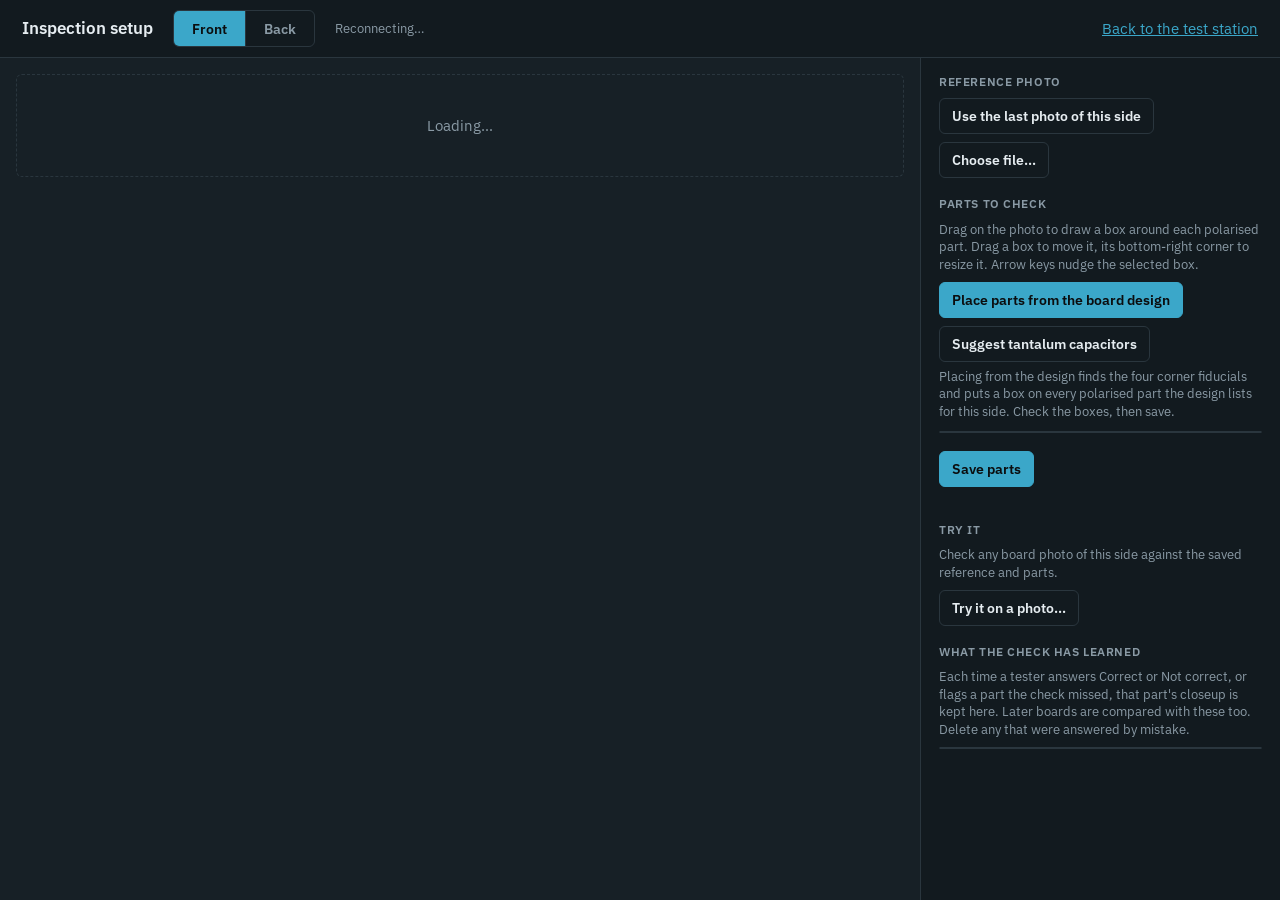
<file: board_qc/ptctestsuite/ui/static/inspection.html>
<!DOCTYPE html>
<html lang="en">
<head>
<meta charset="utf-8">
<meta name="viewport" content="width=device-width, initial-scale=1">
<title>Inspection setup</title>
<style>
@font-face { font-family: "IBM Plex Sans"; font-weight: 400; src: url(fonts/ibm-plex-sans-latin-400-normal.woff2) format("woff2"); }
@font-face { font-family: "IBM Plex Sans"; font-weight: 600; src: url(fonts/ibm-plex-sans-latin-600-normal.woff2) format("woff2"); }
@font-face { font-family: "IBM Plex Mono"; font-weight: 400; src: url(fonts/ibm-plex-mono-latin-400-normal.woff2) format("woff2"); }
:root {
  --g-bg: #0F1418; --g-panel: #172026; --g-side: #121A1F; --g-line: #2A363E; --g-ink: #E6EDF1; --g-dim: #8A9AA5;
  --g-accent: #3BA7C9; --g-pass: #3FB767; --g-fail: #E5534B; --g-warn: #E0A33A; --g-field: #0B1013; --g-r: 6px;
  --g-font: "IBM Plex Sans", "Segoe UI", Ubuntu, Arial, sans-serif; --g-mono: "IBM Plex Mono", Consolas, monospace;
  color-scheme: dark;
}
* { box-sizing: border-box; }
[hidden] { display: none !important; }
html, body { height: 100%; margin: 0; }
body { background: var(--g-bg); color: var(--g-ink); font: 15px/1.4 var(--g-font); display: flex; flex-direction: column; }
.top { display: flex; align-items: center; gap: 20px; padding: 10px 22px; border-bottom: 1px solid var(--g-line); background: var(--g-side); }
.top h1 { font-size: 1.15em; margin: 0; font-weight: 600; }
.top a { color: var(--g-accent); margin-left: auto; }
.seg { display: flex; border: 1px solid var(--g-line); border-radius: var(--g-r); overflow: hidden; }
.seg button { background: transparent; border: 0; color: var(--g-dim); font: 600 .95em var(--g-font); padding: 8px 18px; cursor: pointer; }
.seg button + button { border-left: 1px solid var(--g-line); }
.seg button.on { background: var(--g-accent); color: #0B0D0E; }
.body { flex: 1; min-height: 0; display: flex; }
.stage { flex: 1; min-width: 0; overflow: auto; padding: 16px; background: var(--g-panel); }
.stage canvas { display: block; max-width: 100%; border: 1px solid var(--g-line); border-radius: var(--g-r); cursor: crosshair; touch-action: none; }
.empty { color: var(--g-dim); padding: 40px; text-align: center; border: 1px dashed var(--g-line); border-radius: var(--g-r); }
.panel { width: 360px; flex: none; overflow: auto; padding: 16px 18px; border-left: 1px solid var(--g-line); background: var(--g-side); display: flex; flex-direction: column; gap: 18px; }
.panel h2 { font-size: .78em; font-weight: 600; color: var(--g-dim); letter-spacing: .05em; text-transform: uppercase; margin: 0 0 8px; }
.btn { font: 600 .92em var(--g-font); color: var(--g-ink); background: transparent; border: 1px solid var(--g-line); border-radius: var(--g-r); padding: 8px 12px; cursor: pointer; }
.btn:hover:not(:disabled) { border-color: var(--g-dim); }
.btn.pri { background: var(--g-accent); border-color: var(--g-accent); color: #0B0D0E; }
.btn.danger { color: var(--g-fail); border-color: var(--g-fail); }
.btn:disabled { opacity: .45; cursor: default; }
.btn:focus-visible, input:focus-visible, select:focus-visible { outline: 2px solid var(--g-accent); outline-offset: 1px; }
.row { display: flex; gap: 8px; flex-wrap: wrap; }
label { display: flex; flex-direction: column; gap: 4px; font-size: .85em; color: var(--g-dim); }
input, select { background: var(--g-field); color: var(--g-ink); border: 1px solid var(--g-line); border-radius: var(--g-r); font: 1em var(--g-font); padding: 7px 9px; }
.list { display: flex; flex-direction: column; max-height: 260px; overflow: auto; border: 1px solid var(--g-line); border-radius: var(--g-r); }
.list button { text-align: left; background: var(--g-field); color: var(--g-ink); border: 0; border-top: 1px solid var(--g-line); padding: 6px 10px; font: .9em var(--g-font); cursor: pointer; display: flex; justify-content: space-between; gap: 8px; }
.list button:first-child { border-top: 0; }
.list button.sel { background: color-mix(in srgb, var(--g-accent) 22%, var(--g-field)); }
.list .k { color: var(--g-dim); }
.hint { font-size: .84em; color: var(--g-dim); }
.msg { font-size: .9em; min-height: 1.3em; }
.msg.err { color: var(--g-fail); } .msg.ok { color: var(--g-pass); } .msg.warn { color: var(--g-warn); }
.result img { width: 100%; border: 1px solid var(--g-line); border-radius: var(--g-r); margin-top: 6px; }
.mono { font-family: var(--g-mono); }
.clickbar { position: sticky; top: 0; z-index: 2; margin-bottom: 10px; padding: 10px 14px; border: 1px solid var(--g-accent); border-radius: var(--g-r); background: color-mix(in srgb, var(--g-accent) 18%, var(--g-panel)); display: flex; gap: 12px; align-items: center; }
.clickbar b { font-family: var(--g-mono); }
.ex { display: grid; grid-template-columns: 64px 1fr auto; gap: 8px; align-items: center; padding: 6px 8px; border-top: 1px solid var(--g-line); font-size: .88em; }
.ex:first-child { border-top: 0; }
.ex img { width: 64px; height: 40px; object-fit: contain; background: #000; border-radius: 3px; }
.ex .good { color: var(--g-pass); } .ex .bad { color: var(--g-fail); }
.ex b { color: var(--g-ink); }
</style>
</head>
<body>
<div class="top">
  <h1>Inspection setup</h1>
  <div class="seg" role="group" aria-label="Board side"><button type="button" data-side="front" class="on">Front</button><button type="button" data-side="back">Back</button></div>
  <span class="hint" id="conn"></span>
  <a href="/">Back to the test station</a>
</div>
<div class="body">
  <div class="stage" id="stage"><div class="clickbar" id="clickbar" hidden role="status"><span id="clicktext"></span><button class="btn" id="clickcancel" type="button">Cancel</button></div><div class="empty" id="empty">Loading…</div><canvas id="cv" hidden></canvas></div>
  <div class="panel">
    <section>
      <h2>Reference photo</h2>
      <div class="hint" id="refinfo"></div>
      <div class="row" style="margin-top:8px"><button class="btn" id="uselast" type="button">Use the last photo of this side</button><button class="btn" id="pickref" type="button">Choose file…</button></div>
      <input type="file" id="reffile" accept="image/jpeg,image/png" hidden>
    </section>
    <section>
      <h2>Parts to check</h2>
      <div class="hint">Drag on the photo to draw a box around each polarised part. Drag a box to move it, its bottom-right corner to resize it. Arrow keys nudge the selected box.</div>
      <div class="row" style="margin-top:8px"><button class="btn pri" id="place" type="button">Place parts from the board design</button><button class="btn" id="suggest" type="button">Suggest tantalum capacitors</button></div>
      <div class="hint" style="margin-top:6px">Placing from the design finds the four corner fiducials and puts a box on every polarised part the design lists for this side. Check the boxes, then save.</div>
      <div class="list" id="list" style="margin-top:10px"></div>
    </section>
    <section id="edit" hidden>
      <h2>Selected part</h2>
      <div class="row">
        <label style="flex:1">Reference designator<input id="eref" autocomplete="off" placeholder="CT29"></label>
        <label style="flex:1">Kind<select id="ekind"></select></label>
      </div>
      <div class="row" style="margin-top:8px"><button class="btn danger" id="edel" type="button">Delete part</button></div>
    </section>
    <section>
      <div class="row"><button class="btn pri" id="save" type="button">Save parts</button><span class="hint" id="dirty"></span></div>
      <div class="msg" id="msg" role="status"></div>
    </section>
    <section>
      <h2>Try it</h2>
      <div class="hint">Check any board photo of this side against the saved reference and parts.</div>
      <div class="row" style="margin-top:8px"><button class="btn" id="trybtn" type="button">Try it on a photo…</button></div>
      <input type="file" id="tryfile" accept="image/jpeg,image/png" hidden>
      <div class="result" id="result"></div>
    </section>
    <section>
      <h2>What the check has learned</h2>
      <div class="hint">Each time a tester answers Correct or Not correct, or flags a part the check missed, that part's closeup is kept here. Later boards are compared with these too. Delete any that were answered by mistake.</div>
      <div id="wrong" style="margin-top:8px"></div>
      <div class="list" id="exlist" style="margin-top:8px; max-height: 360px"></div>
    </section>
  </div>
</div>
<script>
const $ = id => document.getElementById(id);
const esc = s => String(s ?? "").replace(/[&<>"]/g, c => ({ "&": "&amp;", "<": "&lt;", ">": "&gt;", '"': "&quot;" }[c]));
let ws, side = "front", info = null, parts = [], sel = -1, img = new Image(), scale = 1, dirty = false, lastKind = "tantalum";
const cv = $("cv"), g = cv.getContext("2d");
const KIND_COL = { tantalum: "#E0A33A", electrolytic: "#9A8AEA", diode: "#3BA7C9", led: "#3FB767", ic: "#E5534B", other: "#E6EDF1" };

function say(t, k) { $("msg").textContent = t; $("msg").className = "msg " + (k || ""); }
function setDirty(d) { dirty = d; $("dirty").textContent = d ? "Unsaved changes" : ""; }
function send(m) { if (ws && ws.readyState === 1) ws.send(JSON.stringify(m)); else say("Not connected to the test station.", "err"); }
function connect() {
  ws = new WebSocket((location.protocol === "https:" ? "wss://" : "ws://") + location.host + location.pathname.replace(/[^/]*$/, "") + "setup");
  ws.onopen = () => { $("conn").textContent = ""; send({ type: "get", side }); send({ type: "examples", side }); };
  ws.onclose = () => { $("conn").textContent = "Reconnecting…"; setTimeout(connect, 1000); };
  ws.onmessage = e => handle(JSON.parse(e.data));
}

function handle(m) {
  if (m.type === "side" && m.side === side) {
    info = m; parts = m.parts.map(p => ({ ...p, box: [...p.box] })); sel = -1; setDirty(false);
    if (!$("ekind").options.length) $("ekind").innerHTML = Object.entries(m.kinds).map(([k, v]) => `<option value="${k}">${esc(v)}</option>`).join("");
    $("refinfo").textContent = m.has_reference ? `${m.width} × ${m.height} px. Take it on the camera stand from a board that has been checked by hand.` : "No reference photo for this side yet.";
    if (m.has_reference) { img = new Image(); img.onload = () => { $("empty").hidden = true; cv.hidden = false; layout(); }; img.src = m.ref_url; }
    else { cv.hidden = true; $("empty").hidden = false; $("empty").textContent = `Set a reference photo for the ${side} first.`; }
    ["place", "suggest", "trybtn", "save"].forEach(id => $(id).disabled = !m.has_reference);
    renderList(); renderEdit();
  } else if (m.type === "suggestions") {
    const added = m.parts.filter(p => !parts.some(q => overlap(p.box, q.box) > 0.3));
    added.forEach((p, i) => { p.ref = ""; parts.push(p); });
    say(added.length ? `${added.length} added. Give each one its reference designator, then save.` : "No new tantalum capacitors found.", added.length ? "ok" : "warn");
    if (added.length) { setDirty(true); sel = parts.length - added.length; }
    renderList(); renderEdit(); draw();
  } else if (m.type === "placed") {
    clicking = null; $("clickbar").hidden = true;
    parts = m.parts.map(p => ({ ...p, box: [...p.box] })); sel = -1; setDirty(true);
    say(m.message + " Check the boxes, then press Save parts.", "ok"); renderList(); renderEdit(); draw();
  } else if (m.type === "need_fiducials") {
    if (!m.need_fiducials) { clicking = null; $("clickbar").hidden = true; say(m.message, "err"); return; }
    clicking = { list: m.need_fiducials, i: 0, clicks: {} }; say(m.message, "warn"); showClick(); draw();
  } else if (m.type === "saved") { say(m.message, "ok"); setDirty(false); }
  else if (m.type === "tried") {
    $("result").innerHTML = m.aligned
      ? `<div class="msg ${m.flagged.length ? "warn" : "ok"}">${m.checked} parts checked. ${m.flagged.length ? "Flagged: " + m.flagged.map(f => `${esc(f.ref)} (${esc(f.status)}, ${f.score} as placed, ${f.turned_score} turned)`).join(", ") : "Nothing flagged."}</div><img src="${m.overlay}" alt="The photo with each part outlined">`
      : `<div class="msg err">${esc(m.message)}</div>`;
  } else if (m.type === "examples" && m.side === side) {
    $("wrong").innerHTML = m.reference_wrong.length ? `<div class="hint">A tester said the reference photo shows these parts wrong, so the reference turned round counts as their right look:</div>
      <div class="row" style="margin-top:6px">${m.reference_wrong.map(r => `<button class="btn" type="button" data-trust="${esc(r)}" title="Trust the reference for this part again">${esc(r)} ✕</button>`).join("")}</div>` : "";
    const ex = m.examples.slice().sort((a, b) => a.ref.localeCompare(b.ref, undefined, { numeric: true }) || b.date.localeCompare(a.date));
    $("exlist").innerHTML = ex.length ? ex.map(e => `<div class="ex"><img src="inspection/example/${side}/${encodeURIComponent(e.id)}" alt="${esc(e.ref)}, ${e.label}">
      <span><b class="mono">${esc(e.ref)}</b> <span class="${e.label}">${e.label === "good" ? "Correct" : "Not correct"}</span>${e.note ? ` · ${esc(e.note)}` : ""}<br><span class="k">${esc(e.serial || "")} ${esc(e.date)}</span></span>
      <button class="btn danger" type="button" data-delex="${esc(e.id)}">Delete</button></div>`).join("")
      : `<div class="hint" style="padding:10px">Nothing learned for the ${side} yet.</div>`;
    $("exlist").querySelectorAll("[data-delex]").forEach(b => b.onclick = () => { if (confirm("Delete this example?")) send({ type: "delete_example", side, id: b.dataset.delex }); });
    $("wrong").querySelectorAll("[data-trust]").forEach(b => b.onclick = () => send({ type: "trust_reference", side, ref: b.dataset.trust }));
  } else if (m.type === "error") say(m.message, "err");
}

function overlap(a, b) {
  const x1 = Math.max(a[0], b[0]), y1 = Math.max(a[1], b[1]), x2 = Math.min(a[0] + a[2], b[0] + b[2]), y2 = Math.min(a[1] + a[3], b[1] + b[3]);
  const i = Math.max(0, x2 - x1) * Math.max(0, y2 - y1);
  return i / (a[2] * a[3] + b[2] * b[3] - i);
}

function layout() {
  const w = Math.min(Math.max(320, $("stage").clientWidth - 34), img.naturalWidth);
  scale = w / img.naturalWidth; cv.width = Math.round(w); cv.height = Math.round(img.naturalHeight * scale); draw();
}
function draw() {
  if (cv.hidden) return;
  g.drawImage(img, 0, 0, cv.width, cv.height);
  g.font = "600 12px " + getComputedStyle(document.body).fontFamily;
  parts.forEach((p, i) => {
    const [x, y, w, h] = p.box.map(v => v * scale), on = i === sel;
    g.lineWidth = on ? 3 : 2; g.strokeStyle = on ? "#ffffff" : KIND_COL[p.kind] || "#fff";
    g.strokeRect(x - 2, y - 2, w + 4, h + 4);
    if (on) { g.fillStyle = "#ffffff"; g.fillRect(x + w - 3, y + h - 3, 8, 8); }
    const label = p.ref || "?";
    g.fillStyle = "rgba(0,0,0,.65)"; const tw = g.measureText(label).width; g.fillRect(x - 2, y - 18, tw + 8, 15);
    g.fillStyle = p.ref ? "#fff" : "#E0A33A"; g.fillText(label, x + 2, y - 6);
  });
  if (drag && drag.mode === "new") { g.strokeStyle = "#fff"; g.setLineDash([5, 4]); g.strokeRect(...drag.rect); g.setLineDash([]); }
  if (clicking) Object.entries(clicking.clicks).forEach(([ref, [x, y]]) => {
    g.strokeStyle = "#3BA7C9"; g.lineWidth = 3; g.beginPath(); g.arc(x * scale, y * scale, 9, 0, 2 * Math.PI); g.stroke();
    g.fillStyle = "#fff"; g.fillText(ref, x * scale + 12, y * scale + 4);
  });
}

function renderList() {
  $("list").innerHTML = parts.length ? parts.map((p, i) => `<button type="button" data-i="${i}" class="${i === sel ? "sel" : ""}"><span class="mono">${esc(p.ref || "Unnamed")}</span><span class="k">${esc(info.kinds[p.kind] || p.kind)}</span></button>`).join("")
    : `<div class="hint" style="padding:10px">No parts marked yet.</div>`;
  $("list").querySelectorAll("[data-i]").forEach(b => b.onclick = () => { sel = +b.dataset.i; renderList(); renderEdit(); draw(); });
}
function renderEdit() {
  $("edit").hidden = sel < 0;
  if (sel < 0) return;
  $("eref").value = parts[sel].ref; $("ekind").value = parts[sel].kind;
}
$("eref").oninput = () => { if (sel >= 0) { parts[sel].ref = $("eref").value.trim(); setDirty(true); renderList(); draw(); } };
$("ekind").onchange = () => { if (sel >= 0) { parts[sel].kind = lastKind = $("ekind").value; setDirty(true); renderList(); draw(); } };
$("edel").onclick = () => { if (sel >= 0) { parts.splice(sel, 1); sel = -1; setDirty(true); renderList(); renderEdit(); draw(); } };

// clicking the fiducials when they can't be found automatically
let clicking = null;
function showClick() {
  const f = clicking.list[clicking.i];
  $("clickbar").hidden = false;
  $("clicktext").innerHTML = `Click the fiducial <b>${esc(f.ref)}</b>, near the <b>${esc(f.corner.replace("-", " "))}</b> corner (${clicking.i + 1} of ${clicking.list.length}). It’s a small round gold pad with its name printed beside it.`;
}
$("clickcancel").onclick = () => { clicking = null; $("clickbar").hidden = true; say("Placing from the design was cancelled."); draw(); };
$("place").onclick = () => {
  if (parts.length && !confirm("Replace the marked parts with the ones from the board design?")) return;
  say("Placing parts from the board design…"); send({ type: "place", side });
};

// drawing, moving and resizing boxes
let drag = null;
const at = e => { const r = cv.getBoundingClientRect(); return [(e.clientX - r.left) * cv.width / r.width, (e.clientY - r.top) * cv.height / r.height]; };
cv.addEventListener("pointerdown", e => {
  const [mx, my] = at(e);
  if (clicking) {
    clicking.clicks[clicking.list[clicking.i].ref] = [mx / scale, my / scale];
    clicking.i++;
    if (clicking.i < clicking.list.length) { showClick(); draw(); }
    else { $("clicktext").textContent = "Placing parts…"; send({ type: "place", side, clicks: clicking.clicks }); draw(); }
    return;
  }
  cv.setPointerCapture(e.pointerId);
  if (sel >= 0) {
    const [x, y, w, h] = parts[sel].box.map(v => v * scale);
    if (Math.abs(mx - (x + w)) < 9 && Math.abs(my - (y + h)) < 9) { drag = { mode: "resize", i: sel }; return; }
  }
  const hit = parts.findIndex(p => { const [x, y, w, h] = p.box.map(v => v * scale); return mx >= x && mx <= x + w && my >= y && my <= y + h; });
  if (hit >= 0) { sel = hit; drag = { mode: "move", i: hit, ox: mx, oy: my, box: [...parts[hit].box] }; renderList(); renderEdit(); draw(); return; }
  drag = { mode: "new", x0: mx, y0: my, rect: [mx, my, 0, 0] };
});
cv.addEventListener("pointermove", e => {
  if (!drag) return; const [mx, my] = at(e);
  if (drag.mode === "new") drag.rect = [Math.min(drag.x0, mx), Math.min(drag.y0, my), Math.abs(mx - drag.x0), Math.abs(my - drag.y0)];
  else if (drag.mode === "move") { const b = parts[drag.i].box; b[0] = Math.round(drag.box[0] + (mx - drag.ox) / scale); b[1] = Math.round(drag.box[1] + (my - drag.oy) / scale); setDirty(true); }
  else { const b = parts[drag.i].box; b[2] = Math.max(6, Math.round(mx / scale - b[0])); b[3] = Math.max(6, Math.round(my / scale - b[1])); setDirty(true); }
  draw();
});
cv.addEventListener("pointerup", () => {
  if (drag && drag.mode === "new") {
    const [x, y, w, h] = drag.rect.map(v => Math.round(v / scale));
    if (w >= 6 && h >= 6) { parts.push({ ref: "", kind: lastKind, box: [x, y, w, h] }); sel = parts.length - 1; setDirty(true); renderList(); renderEdit(); $("eref").focus(); }
  }
  drag = null; draw();
});
document.addEventListener("keydown", e => {
  if (clicking && e.key === "Escape") { $("clickcancel").click(); return; }
  if (sel < 0 || e.target.closest("input, select")) return;
  const d = { ArrowLeft: [-1, 0], ArrowRight: [1, 0], ArrowUp: [0, -1], ArrowDown: [0, 1] }[e.key];
  if (d) { e.preventDefault(); parts[sel].box[0] += d[0]; parts[sel].box[1] += d[1]; setDirty(true); draw(); }
  if (e.key === "Delete" || e.key === "Backspace") { e.preventDefault(); $("edel").click(); }
});
window.addEventListener("resize", () => { if (!cv.hidden) layout(); });

// side, reference, suggestions, save, try
document.querySelectorAll("[data-side]").forEach(b => b.onclick = () => {
  if (dirty && !confirm("Leave without saving the parts for this side?")) return;
  side = b.dataset.side; document.querySelectorAll("[data-side]").forEach(x => x.classList.toggle("on", x === b));
  $("result").innerHTML = ""; say(""); send({ type: "get", side }); send({ type: "examples", side });
});
$("uselast").onclick = () => { if (!parts.length || confirm("Replace the reference photo? The marked parts stay where they are, so check they still line up.")) send({ type: "reference", side, source: "last" }); };
$("pickref").onclick = () => $("reffile").click();
const readFile = (f, done) => { if (!f) return; if (!/^image\/(jpeg|png)$/.test(f.type)) { say("Choose a JPEG or PNG image.", "err"); return; } const r = new FileReader(); r.onload = () => done(r.result); r.readAsDataURL(f); };
$("reffile").onchange = e => { readFile(e.target.files[0], url => send({ type: "reference", side, source: "file", image: url })); e.target.value = ""; };
$("suggest").onclick = () => send({ type: "suggest", side });
$("save").onclick = () => {
  const names = parts.map(p => p.ref);
  if (names.some(n => !n)) { say("Give every part a reference designator first.", "err"); sel = names.findIndex(n => !n); renderList(); renderEdit(); draw(); $("eref").focus(); return; }
  const dup = names.find((n, i) => names.indexOf(n) !== i);
  if (dup) { say(`${dup} is used twice.`, "err"); return; }
  send({ type: "save", side, parts });
};
$("trybtn").onclick = () => { if (dirty) { say("Save the parts first, then try them.", "warn"); return; } $("tryfile").click(); };
$("tryfile").onchange = e => { readFile(e.target.files[0], url => { $("result").innerHTML = '<div class="hint">Checking…</div>'; send({ type: "test", side, image: url }); }); e.target.value = ""; };
window.addEventListener("beforeunload", e => { if (dirty) { e.preventDefault(); e.returnValue = ""; } });
connect();
</script>
</body>
</html>
</file>
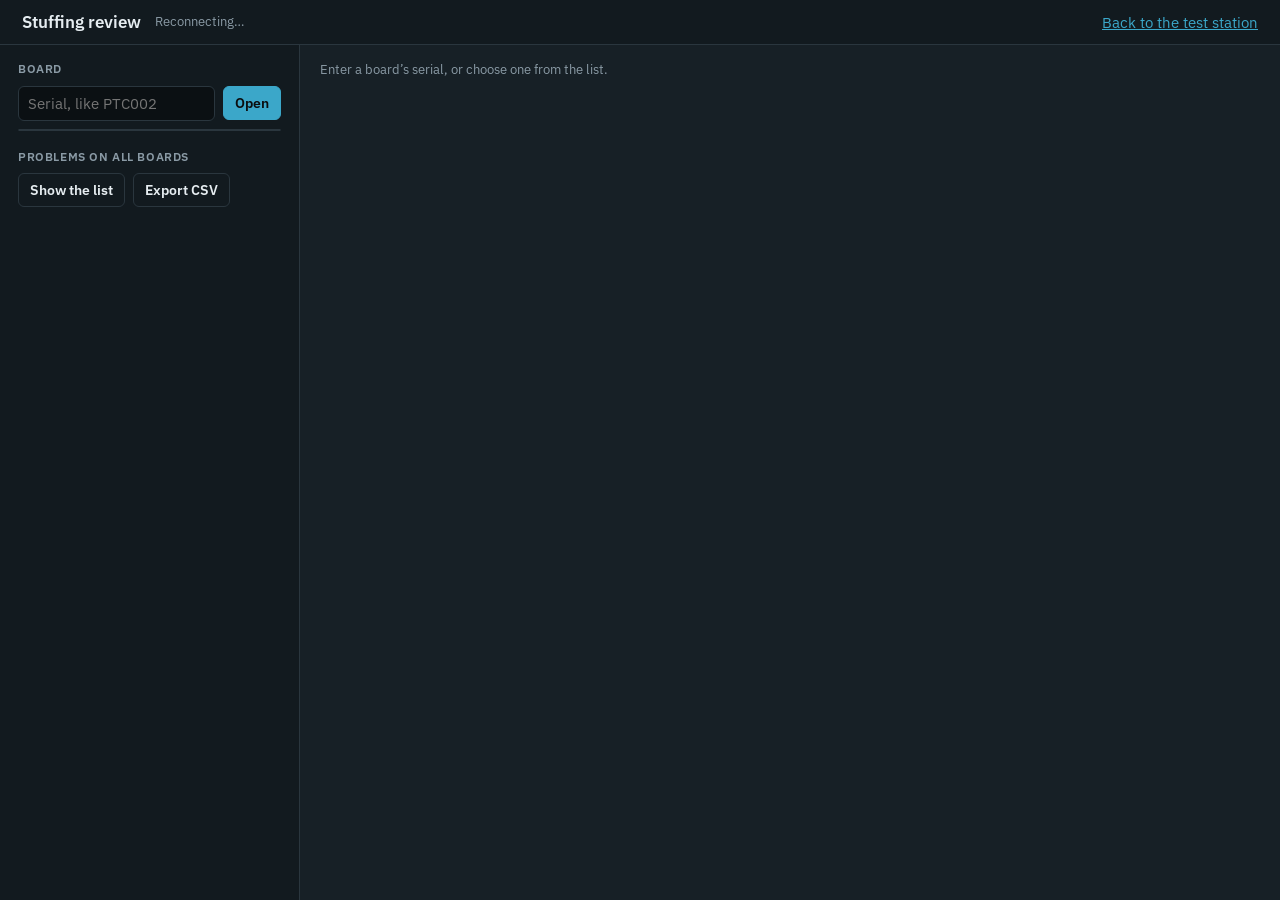
<file: board_qc/ptctestsuite/ui/static/stuffing.html>
<!DOCTYPE html>
<html lang="en">
<head>
<meta charset="utf-8">
<meta name="viewport" content="width=device-width, initial-scale=1">
<title>Stuffing review</title>
<style>
@font-face { font-family: "IBM Plex Sans"; font-weight: 400; src: url(fonts/ibm-plex-sans-latin-400-normal.woff2) format("woff2"); }
@font-face { font-family: "IBM Plex Sans"; font-weight: 600; src: url(fonts/ibm-plex-sans-latin-600-normal.woff2) format("woff2"); }
@font-face { font-family: "IBM Plex Mono"; font-weight: 400; src: url(fonts/ibm-plex-mono-latin-400-normal.woff2) format("woff2"); }
:root {
  --g-bg: #0F1418; --g-panel: #172026; --g-side: #121A1F; --g-line: #2A363E; --g-ink: #E6EDF1; --g-dim: #8A9AA5;
  --g-accent: #3BA7C9; --g-pass: #3FB767; --g-fail: #E5534B; --g-warn: #E0A33A; --g-field: #0B1013; --g-r: 6px;
  --g-font: "IBM Plex Sans", "Segoe UI", Ubuntu, Arial, sans-serif; --g-mono: "IBM Plex Mono", Consolas, monospace;
  color-scheme: dark;
}
* { box-sizing: border-box; }
[hidden] { display: none !important; }
html, body { height: 100%; margin: 0; }
body { background: var(--g-bg); color: var(--g-ink); font: 15px/1.4 var(--g-font); display: flex; flex-direction: column; }
.top { display: flex; align-items: center; gap: 14px; flex-wrap: wrap; padding: 10px 22px; border-bottom: 1px solid var(--g-line); background: var(--g-side); }
.top h1 { font-size: 1.15em; margin: 0; font-weight: 600; }
.top a { color: var(--g-accent); margin-left: auto; }
.body { flex: 1; min-height: 0; display: flex; }
.panel { width: 300px; flex: none; overflow: auto; padding: 16px 18px; border-right: 1px solid var(--g-line); background: var(--g-side); display: flex; flex-direction: column; gap: 18px; }
.panel h2 { font-size: .78em; font-weight: 600; color: var(--g-dim); letter-spacing: .05em; text-transform: uppercase; margin: 0 0 8px; }
.main { flex: 1; min-width: 0; overflow: auto; padding: 16px 20px; background: var(--g-panel); display: flex; flex-direction: column; gap: 14px; }
.btn { font: 600 .92em var(--g-font); color: var(--g-ink); background: transparent; border: 1px solid var(--g-line); border-radius: var(--g-r); padding: 7px 11px; cursor: pointer; }
.btn:hover:not(:disabled) { border-color: var(--g-dim); }
.btn.pri { background: var(--g-accent); border-color: var(--g-accent); color: #0B0D0E; }
.btn.ok.on { background: var(--g-pass); border-color: var(--g-pass); color: #0B0D0E; }
.btn.bad.on { background: var(--g-fail); border-color: var(--g-fail); color: #0B0D0E; }
.btn:disabled { opacity: .45; cursor: default; }
.btn:focus-visible, input:focus-visible, select:focus-visible, textarea:focus-visible { outline: 2px solid var(--g-accent); outline-offset: 1px; }
.row { display: flex; gap: 8px; flex-wrap: wrap; align-items: center; }
input, select, textarea { background: var(--g-field); color: var(--g-ink); border: 1px solid var(--g-line); border-radius: var(--g-r); font: 1em var(--g-font); padding: 7px 9px; }
textarea { width: 100%; min-height: 48px; resize: vertical; }
.hint { font-size: .84em; color: var(--g-dim); }
.msg { font-size: .9em; min-height: 1.3em; }
.msg.err { color: var(--g-fail); } .msg.ok { color: var(--g-pass); } .msg.warn { color: var(--g-warn); }
.mono { font-family: var(--g-mono); }
.blist { display: flex; flex-direction: column; border: 1px solid var(--g-line); border-radius: var(--g-r); overflow: hidden; }
.blist button { text-align: left; background: var(--g-field); color: var(--g-ink); border: 0; border-top: 1px solid var(--g-line); padding: 7px 10px; font: .9em var(--g-font); cursor: pointer; }
.blist button:first-child { border-top: 0; }
.blist button.sel { background: color-mix(in srgb, var(--g-accent) 22%, var(--g-field)); }
.blist small { display: block; color: var(--g-dim); }
.card { border: 1px solid var(--g-line); border-radius: var(--g-r); background: var(--g-side); padding: 12px 14px; }
.lh { display: flex; gap: 10px; flex-wrap: wrap; align-items: baseline; margin-bottom: 10px; }
.lh b { font-size: 1.02em; }
.lh .d { color: var(--g-dim); font-size: .86em; flex: 1; min-width: 200px; }
.tag { font-size: .76em; font-weight: 600; padding: 1px 7px; border-radius: 99px; border: 1px solid var(--g-warn); color: var(--g-warn); }
.parts { display: grid; grid-template-columns: repeat(auto-fill, minmax(330px, 1fr)); gap: 10px; }
.part { border: 1px solid var(--g-line); border-radius: var(--g-r); padding: 8px; background: var(--g-panel); display: flex; flex-direction: column; gap: 6px; }
.part.bad { border-color: var(--g-fail); }
.ph { display: flex; gap: 8px; align-items: baseline; }
.ph b { font-family: var(--g-mono); }
.ph .k { color: var(--g-dim); font-size: .8em; }
.ph .diff { color: var(--g-warn); font-size: .78em; font-weight: 600; margin-left: auto; }
.ph .mism { color: var(--g-fail); font-size: .78em; font-weight: 600; margin-left: auto; }
.cr { display: grid; grid-template-columns: repeat(auto-fit, minmax(90px, 1fr)); gap: 6px; }
.cr figure { margin: 0; font-size: .74em; color: var(--g-dim); }
.cr .pic { display: block; height: 150px; background: #000; border-radius: 4px; overflow: hidden; }
.cr img { display: block; width: 100%; height: 100%; object-fit: contain; }
.none { display: flex; height: 150px; align-items: center; justify-content: center; text-align: center; background: var(--g-field); border-radius: 4px; color: var(--g-dim); padding: 6px; }
.stage { display: flex; flex-direction: column; gap: 10px; }
.stage canvas { display: block; max-width: 100%; border: 1px solid var(--g-line); border-radius: var(--g-r); cursor: crosshair; }
.prompt { padding: 10px 14px; border: 1px solid var(--g-accent); border-radius: var(--g-r); background: color-mix(in srgb, var(--g-accent) 18%, var(--g-panel)); }
table { border-collapse: collapse; width: 100%; font-size: .88em; }
th, td { border-top: 1px solid var(--g-line); padding: 5px 7px; text-align: left; vertical-align: top; }
th { color: var(--g-dim); font-weight: 600; }
@media (max-width: 800px) { .body { flex-direction: column; } .panel { width: auto; border-right: 0; border-bottom: 1px solid var(--g-line); } }
</style>
</head>
<body>
<div class="top">
  <h1>Stuffing review</h1>
  <span class="hint" id="conn"></span>
  <a href="./">Back to the test station</a>
</div>
<div class="body">
  <div class="panel">
    <section>
      <h2>Board</h2>
      <div class="row"><input id="serial" autocomplete="off" placeholder="Serial, like PTC002" style="flex:1;min-width:0" aria-label="Board serial"><button class="btn pri" id="open" type="button">Open</button></div>
      <div class="blist" id="boards" style="margin-top:8px"></div>
    </section>
    <section id="sec-photos" hidden>
      <h2>Photos of this board</h2>
      <div class="hint" id="sides"></div>
      <label class="hint row" style="margin:8px 0"><input type="checkbox" id="turn"> The D-sub is at the bottom of the photo</label>
      <div class="row"><button class="btn" id="pick-front" type="button">Front photo…</button><button class="btn" id="pick-back" type="button">Back photo…</button></div>
      <input type="file" id="file" accept="image/jpeg,image/png" hidden>
    </section>
    <section id="sec-ref" hidden>
      <h2>Compared against</h2>
      <div class="hint" id="refinfo"></div>
      <div class="row" style="margin-top:8px"><button class="btn" id="setref" type="button">Use this board as the working reference</button></div>
    </section>
    <section id="sec-filter" hidden>
      <h2>Show</h2>
      <div class="row">
        <select id="f-state" aria-label="Which parts"><option value="all">All parts</option><option value="todo">Not called yet</option><option value="bad">Problems</option><option value="mismatch">Don’t match the BOM</option><option value="different">Look most different</option></select>
        <select id="f-side" aria-label="Which side"><option value="all">Both sides</option><option value="front">Front</option><option value="back">Back</option></select>
        <input id="f-text" placeholder="Part or value" style="flex:1;min-width:120px" aria-label="Find a part or value">
      </div>
      <div class="hint" id="count" style="margin-top:8px"></div>
    </section>
    <section>
      <h2>Problems on all boards</h2>
      <div class="row"><button class="btn" id="showall" type="button">Show the list</button><a class="btn" href="stuffing/problems.csv" download="stuffing-problems.csv" style="text-decoration:none">Export CSV</a></div>
    </section>
    <div class="msg" id="msg" role="status"></div>
  </div>
  <div class="main" id="main"><div class="hint">Enter a board’s serial, or choose one from the list.</div></div>
</div>
<script>
const $ = id => document.getElementById(id);
const esc = s => String(s ?? "").replace(/[&<>"]/g, c => ({ "&": "&amp;", "<": "&lt;", ">": "&gt;", '"': "&quot;" }[c]));
let ws, board = null, boards = [], problems = [], reference = "", view = "review", lining = null, pickSide = "front", photo = new Image(), scale = 1;

function say(t, k) { $("msg").textContent = t; $("msg").className = "msg " + (k || ""); }
function send(m) { if (ws && ws.readyState === 1) ws.send(JSON.stringify(m)); else say("Not connected to the test station.", "err"); }
function connect() {
  ws = new WebSocket((location.protocol === "https:" ? "wss://" : "ws://") + location.host + location.pathname.replace(/[^/]*$/, "") + "setup");
  ws.onopen = () => { $("conn").textContent = ""; send({ type: "stuff_view", serial: board ? board.serial : "" }); };
  ws.onclose = () => { $("conn").textContent = "Reconnecting…"; setTimeout(connect, 1000); };
  ws.onmessage = e => handle(JSON.parse(e.data));
}

function handle(m) {
  if (m.type === "stuff_view") {
    boards = m.boards; problems = m.problems; reference = m.reference;
    if (m.board) { board = m.board; lining = null; view = "review"; say(""); }
    renderPanel(); renderMain();
  } else if (m.type === "stuff_saved") {
    boards = m.boards; problems = m.problems; renderBoards();
    const set = new Set(m.refs);
    board.lines.forEach(l => l.parts.forEach(p => { if (set.has(p.ref)) { p.call = m.call === "clear" ? "" : m.call; p.note = m.call === "clear" ? "" : m.note; } }));
    if (m.refs.length > 1) renderMain(); else { m.refs.forEach(refreshPart); renderCount(); }
  } else if (m.type === "stuff_photo") {
    lining = { side: m.side, list: m.fiducials, i: 0, points: {} };
    photo = new Image(); photo.onload = renderMain; photo.src = `stuffing/photo/${encodeURIComponent(m.serial)}/${m.side}?v=${Date.now()}`;
    say("");
  } else if (m.type === "error") say(m.message, "err");
}

// ---- left panel --------------------------------------------------------------------------------
function renderBoards() {
  $("boards").innerHTML = boards.map(b => `<button type="button" data-b="${esc(b.serial)}" class="${board && board.serial === b.serial ? "sel" : ""}"><span class="mono">${esc(b.serial)}</span>${b.serial === reference ? " · reference" : ""}<small>${b.called} of ${b.total} called, ${b.problems} ${b.problems === 1 ? "problem" : "problems"}</small></button>`).join("") || `<div class="hint" style="padding:8px">No boards yet.</div>`;
  $("boards").querySelectorAll("[data-b]").forEach(x => x.onclick = () => openBoard(x.dataset.b));
}
function renderPanel() {
  renderBoards();
  ["sec-photos", "sec-ref", "sec-filter"].forEach(id => $(id).hidden = !board);
  if (!board) return;
  $("serial").value = board.serial;
  $("sides").textContent = `Front ${board.sides.front ? "lined up" : "not added yet"}. Back ${board.sides.back ? "lined up" : "not added yet"}.`;
  $("refinfo").textContent = reference ? (reference === board.serial ? "This board is the reference." : reference) : "No reference board yet. Choose one that is known to work.";
  $("setref").disabled = reference === board.serial;
}
function openBoard(s) { s = s.trim(); if (s) send({ type: "stuff_view", serial: s }); else say("Enter a board serial first.", "err"); }
$("open").onclick = () => openBoard($("serial").value);
$("serial").onkeydown = e => { if (e.key === "Enter") openBoard($("serial").value); };
$("setref").onclick = () => { if (confirm(`Compare every board against ${board.serial}?`)) send({ type: "stuff_reference", serial: board.serial }); };
$("showall").onclick = () => { view = "all"; lining = null; renderMain(); };
["f-state", "f-side"].forEach(id => $(id).onchange = renderMain);
$("f-text").oninput = renderMain;

// ---- choosing a photo and clicking its fiducials --------------------------------------------------
$("pick-front").onclick = () => { pickSide = "front"; $("file").click(); };
$("pick-back").onclick = () => { pickSide = "back"; $("file").click(); };
$("file").onchange = e => {
  const f = e.target.files[0]; e.target.value = "";
  if (!f || !board) return;
  if (!/^image\/(jpeg|png)$/.test(f.type)) { say("Choose a JPEG or PNG image.", "err"); return; }
  say("Sending the photo…");
  const r = new FileReader();
  r.onload = () => send({ type: "stuff_photo", serial: board.serial, side: pickSide, turn: $("turn").checked, image: r.result });
  r.readAsDataURL(f);
};
function renderLining() {
  const f = lining.list[lining.i], n = Object.keys(lining.points).length;
  $("main").innerHTML = `<div class="stage">
    <div class="prompt" role="status">${f ? `Click fiducial <b class="mono">${esc(f.ref)}</b>, near the <b>${esc(f.corner.replace("-", " "))}</b> corner of the ${lining.side}.` : "That’s all the fiducials."} ${n} clicked; at least 3 are needed.</div>
    <div class="row"><button class="btn" id="skip" type="button" ${f ? "" : "disabled"}>Can’t see this one</button><button class="btn pri" id="done" type="button" ${n >= 3 ? "" : "disabled"}>Line up</button><button class="btn" id="cancel" type="button">Cancel</button></div>
    <canvas id="cv"></canvas></div>`;
  const cv = $("cv"), w = Math.min(Math.max(320, $("main").clientWidth - 44), photo.naturalWidth);
  scale = w / photo.naturalWidth; cv.width = Math.round(w); cv.height = Math.round(photo.naturalHeight * scale);
  const g = cv.getContext("2d"); g.drawImage(photo, 0, 0, cv.width, cv.height);
  Object.entries(lining.points).forEach(([ref, [x, y]]) => { g.strokeStyle = "#3BA7C9"; g.lineWidth = 3; g.beginPath(); g.arc(x * scale, y * scale, 9, 0, 2 * Math.PI); g.stroke(); g.fillStyle = "#fff"; g.fillText(ref, x * scale + 12, y * scale + 4); });
  cv.onclick = e => {
    if (!f) return;
    const r = cv.getBoundingClientRect();
    lining.points[f.ref] = [(e.clientX - r.left) * cv.width / r.width / scale, (e.clientY - r.top) * cv.height / r.height / scale];
    lining.i++; renderLining();
  };
  $("skip").onclick = () => { lining.i++; renderLining(); };
  $("done").onclick = () => { say("Lining up and comparing…"); send({ type: "stuff_lineup", serial: board.serial, side: lining.side, points: lining.points }); };
  $("cancel").onclick = () => { lining = null; renderMain(); };
}

// ---- the parts -------------------------------------------------------------------------------------
function partHTML(p) {
  const crop = s => `stuffing/crop/${encodeURIComponent(s)}/${p.side}/${encodeURIComponent(p.ref)}`;
  const fig = (label, s, there) => `<figure>${esc(label)}${there ? `<a class="pic" href="${crop(s)}?wide" target="_blank" rel="noopener"><img loading="lazy" src="${crop(s)}" alt="${esc(p.ref)} on ${esc(s)}"></a>` : `<div class="none">No ${p.side} photo</div>`}</figure>`;
  const refThere = reference && (boards.find(b => b.serial === reference) || {})[p.side];
  const bad = p.call && p.call !== "ok";
  return `<div class="part ${bad ? "bad" : ""}" data-part="${esc(p.ref)}">
    <div class="ph"><b>${esc(p.ref)}</b><span class="k">${p.side}</span>${p.mismatch ? `<span class="mism">${p.looks === "empty" ? "Looks empty, BOM says fitted" : "Looks fitted, BOM says no-stuff"}</span>` : p.different ? '<span class="diff">Looks different</span>' : ""}</div>
    <div class="cr">${reference && reference !== board.serial ? fig(`Reference ${reference}`, reference, refThere) : ""}${fig(`This board`, board.serial, board.sides[p.side])}${board.bare[p.side] ? fig("Bare PCB", "BARE", true) : ""}</div>
    <div class="row"><button class="btn ok ${p.call === "ok" ? "on" : ""}" type="button" data-ok="${esc(p.ref)}">OK</button><button class="btn bad ${bad ? "on" : ""}" type="button" data-bad="${esc(p.ref)}">Problem</button>
      <select data-kind="${esc(p.ref)}" aria-label="What is wrong with ${esc(p.ref)}" ${bad ? "" : "hidden"}>${Object.entries(board.calls).filter(([k]) => k !== "ok").map(([k, v]) => `<option value="${k}" ${p.call === k ? "selected" : ""}>${esc(v)}</option>`).join("")}</select></div>
    <textarea data-note="${esc(p.ref)}" ${bad ? "" : "hidden"} placeholder="What’s wrong with ${esc(p.ref)}?" aria-label="Note on ${esc(p.ref)}">${esc(p.note)}</textarea></div>`;
}
function shown(l, p) {
  const st = $("f-state").value, sd = $("f-side").value, tx = $("f-text").value.trim().toUpperCase();
  if (sd !== "all" && p.side !== sd) return false;
  if (st === "todo" && p.call) return false;
  if (st === "bad" && (!p.call || p.call === "ok")) return false;
  if (st === "different" && !p.different) return false;
  if (st === "mismatch" && !p.mismatch) return false;
  return !tx || p.ref.toUpperCase().includes(tx) || l.value.toUpperCase().includes(tx) || l.description.toUpperCase().includes(tx) || l.mpn.toUpperCase().includes(tx);
}
function bindPart(root) {
  const save = (ref, call) => { const n = root.querySelector(`[data-note="${CSS.escape(ref)}"]`); send({ type: "stuff_call", serial: board.serial, refs: [ref], call, note: n && call !== "ok" ? n.value : "" }); };
  root.querySelectorAll("[data-ok]").forEach(b => b.onclick = () => save(b.dataset.ok, "ok"));
  root.querySelectorAll("[data-bad]").forEach(b => b.onclick = () => {
    const ref = b.dataset.bad, k = root.querySelector(`[data-kind="${CSS.escape(ref)}"]`);
    save(ref, k.value);
  });
  root.querySelectorAll("[data-kind]").forEach(s => s.onchange = () => save(s.dataset.kind, s.value));
  root.querySelectorAll("[data-note]").forEach(t => t.onchange = () => { const s = root.querySelector(`[data-kind="${CSS.escape(t.dataset.note)}"]`); save(t.dataset.note, s.value); });
}
function refreshPart(ref) {
  const el = document.querySelector(`[data-part="${CSS.escape(ref)}"]`); if (!el) return;
  const p = board.lines.flatMap(l => l.parts).find(q => q.ref === ref);
  const focusNote = p.call && p.call !== "ok" && el.querySelector("[data-note]").hidden;
  const t = document.createElement("div"); t.innerHTML = partHTML(p);
  const fresh = t.firstElementChild;
  fresh.querySelectorAll("img").forEach((im, i) => { const old = el.querySelectorAll("img")[i]; if (old) im.src = old.src; });
  el.replaceWith(fresh); bindPart(fresh);
  if (focusNote) fresh.querySelector("[data-note]").focus();
}
function renderCount() {
  const all = board.lines.flatMap(l => l.parts), called = all.filter(p => p.call).length, bad = all.filter(p => p.call && p.call !== "ok").length;
  $("count").textContent = `${called} of ${all.length} parts called, ${bad} ${bad === 1 ? "problem" : "problems"}.`;
}
function renderAll() {
  $("main").innerHTML = `<div class="row"><b>Problems on all boards</b>${board ? '<button class="btn" id="back" type="button">Back to the board</button>' : ""}</div>` + (problems.length
    ? `<table><tr><th>Board</th><th>Part</th><th>BOM value</th><th>Problem</th><th>Note</th><th>Date</th></tr>${problems.map(p => `<tr><td class="mono">${esc(p.serial)}</td><td class="mono">${esc(p.ref)}</td><td>${esc(p.value)}</td><td>${esc(p.call)}</td><td>${esc(p.note)}</td><td>${esc(p.date)}</td></tr>`).join("")}</table>`
    : `<div class="hint">No problems called yet.</div>`);
  if ($("back")) $("back").onclick = () => { view = "review"; renderMain(); };
}
function renderMain() {
  if (lining) return photo.complete && photo.naturalWidth ? renderLining() : undefined;
  if (view === "all") return renderAll();
  if (!board) return;
  renderCount();
  if (!["all", "todo", "bad", "different", "mismatch"].includes($("f-state").value)) $("f-state").value = "all";
  if (!board.sides.front && !board.sides.back) { $("main").innerHTML = `<div class="hint">Add a front or back photo of ${esc(board.serial)} to start.</div>`; return; }
  const cards = board.lines.map(l => {
    const parts = l.parts.filter(p => shown(l, p));
    if (!parts.length) return "";
    const refs = parts.map(p => p.ref).join(",");
    return `<div class="card"><div class="lh"><b>${esc(l.value)}</b>${l.dnp ? '<span class="tag">BOM: no-stuff</span>' : ""}<span class="d">${esc(l.description)} ${esc(l.mpn)}</span><button class="btn" type="button" data-allok="${esc(refs)}">All ${parts.length} OK</button></div><div class="parts">${parts.map(partHTML).join("")}</div></div>`;
  }).join("");
  $("main").innerHTML = cards || `<div class="hint">No parts match.</div>`;
  bindPart($("main"));
  $("main").querySelectorAll("[data-allok]").forEach(b => b.onclick = () => send({ type: "stuff_call", serial: board.serial, refs: b.dataset.allok.split(","), call: "ok", note: "" }));
}
connect();
</script>
</body>
</html>
</file>
